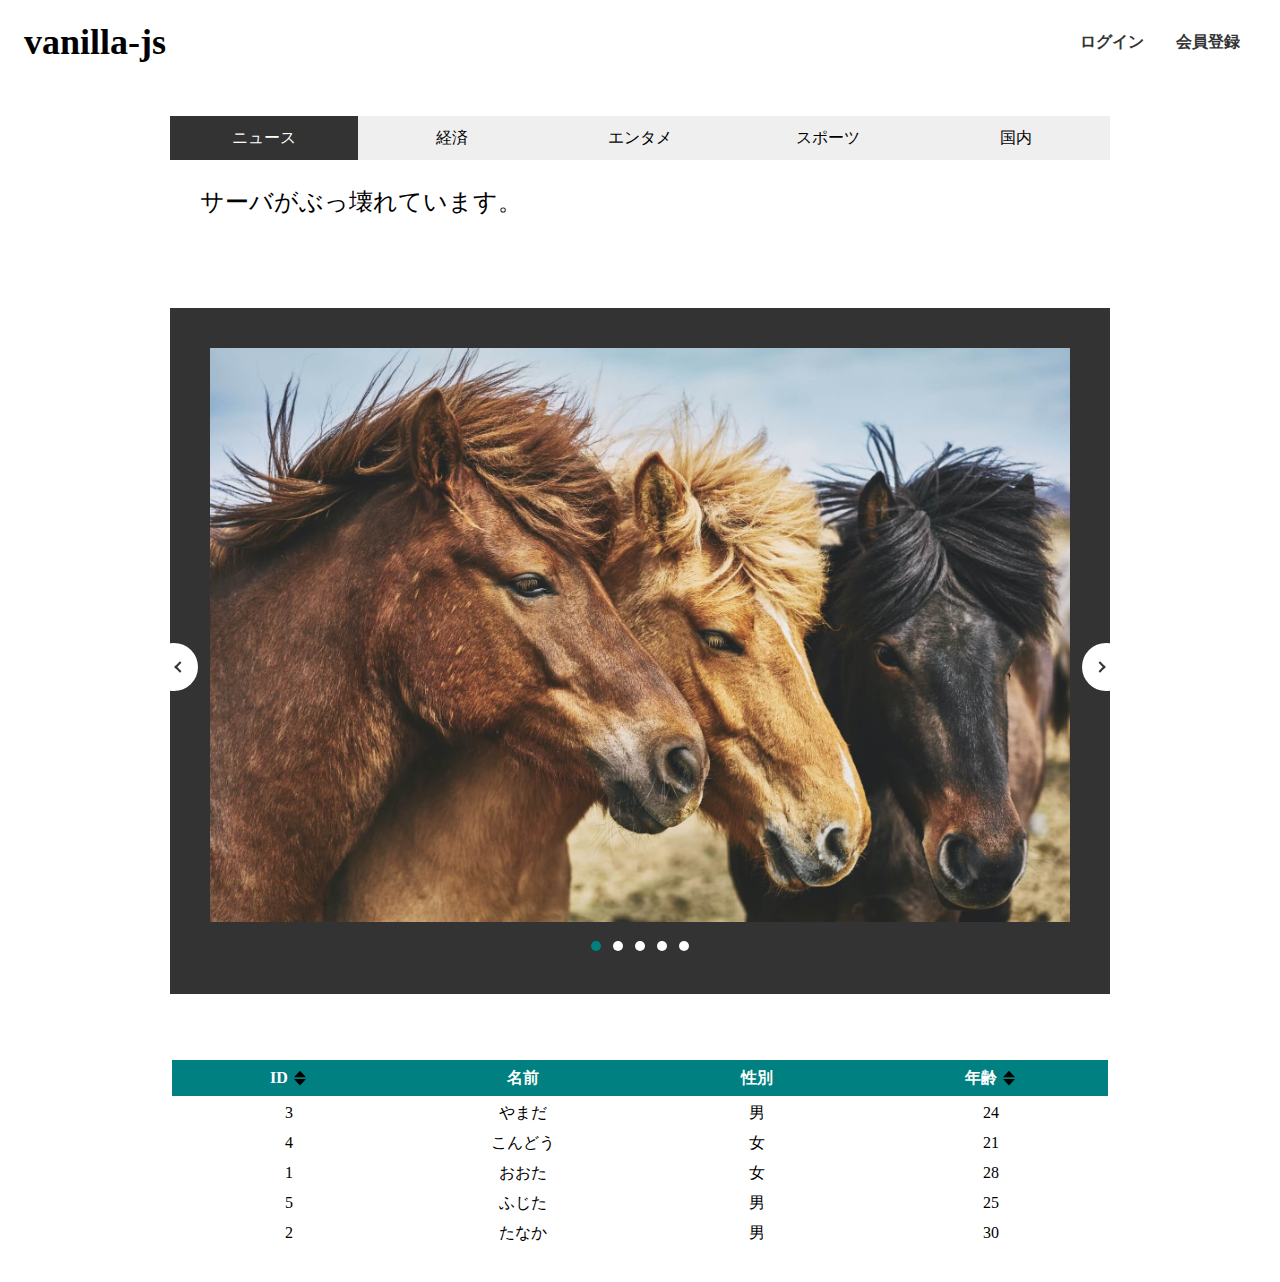
<file: src/index.html>
<!DOCTYPE html>
<html lang="ja">

<head>
  <meta charset="UTF-8">
  <meta http-equiv="X-UA-Compatible" content="IE=edge">
  <meta name="viewport" content="width=device-width, initial-scale=1.0">
  <title>vanilla-js</title>
  <link rel="stylesheet" href="/assets/css/home.css">
</head>

<body>
  <div class="wrapper js-wrapper">
    <header class="header js-header">
      <div class="header_inner">
        <h1 class="header_title">vanilla-js</h1>

        <nav class="header_nav">
          <ul class="header_list">
            <li class="header_item">
              <a href="/src/login/" class="header_item_link js-login">
                <span class="header_item_text">ログイン</span>
              </a>
            </li>
            <li class="header_item">
              <a href="/src/register/" class="header_item_link">
                <span class="header_item_text">会員登録</span>
              </a>
            </li>
          </ul>
        </nav>

        <button class="hamburger js-hamburger" aria-label="ハンバーガーメニュー">
          <span class="hamburger_line"></span>
          <span class="hamburger_line"></span>
          <span class="hamburger_line"></span>
        </button>
        <dialog class="burgerMenu js-burgerMenu" aria-hidden="true" aria-modal="true">
          <ul class="burgerMenu_list">
            <li class="burgerMenu_item">
              <a href="/src/register/" class="burgerMenu_link">会員登録</a>
            </li>
          </ul>
          <div id="js-focusTrap" tabindex="0"></div>
        </dialog>
      </div><!-- /.header_inner -->
    </header>

    <main class="main js-main">
      <div class="section newsUI js-intersectTarget">
        <div class="section_inner">
          <div class="newsUI_tab">
            <ul class="newsUI_tab_list">
              <li class="newsUI_tab_item is-active">
                <input class="newsUI_tab_input" name="newsCategory" type="radio" id="news" checked>
                <label class="newsUI_tab_label" for="news">ニュース</label>
              </li>
              <li class="newsUI_tab_item">
                <input class="newsUI_tab_input" name="newsCategory" type="radio" id="economy">
                <label class="newsUI_tab_label" for="economy">経済</label>
              </li>
              <li class="newsUI_tab_item">
                <input class="newsUI_tab_input" name="newsCategory" type="radio" id="entertainment">
                <label class="newsUI_tab_label" for="entertainment">エンタメ</label>
              </li>
              <li class="newsUI_tab_item">
                <input class="newsUI_tab_input" name="newsCategory" type="radio" id="sports">
                <label class="newsUI_tab_label" for="sports">スポーツ</label>
              </li>
              <li class="newsUI_tab_item">
                <input class="newsUI_tab_input" name="newsCategory" type="radio" id="domestic">
                <label class="newsUI_tab_label" for="domestic">国内</label>
              </li>
            </ul>
          </div><!-- /.newsUI_tab -->
          <div class="ç">
            <div class="newsUI_description_inner">
              <div class="newsUI_description_contents js-newUIContents">
                <ul class="newsUI_description_list">
                </ul>
              </div>
            </div><!-- /.newsUI_description_inner -->
          </div><!-- /.newsUI_description -->
        </div><!-- /.section_inner -->
      </div>
      <div class="section vanillaSlide">
        <div class="section_inner">
          <div class="kv vanillaSlide_container">
            <div class="kv_inner vanillaSlide_inner">
              <ul class="kv_list vanillaSlide_list">
                <li class="kv_item vanillaSlide_item js-slideItem is-show" data-order="1"></li>
                <li class="kv_item vanillaSlide_item js-slideItem" data-order="2"></li>
                <li class="kv_item vanillaSlide_item js-slideItem" data-order="3"></li>
                <li class="kv_item vanillaSlide_item js-slideItem" data-order="4"></li>
                <li class="kv_item vanillaSlide_item js-slideItem" data-order="5"></li>
              </ul>
              <div class="vanillaSlide_navigation">
                <div class="vanillaSlide_navigation_inner">
                  <ul class="vanillaSlide_navigation_list">
                    <li class="vanillaSlide_navigation_item js-slideNav is-active" data-order="1">
                      <button class="vanillaSlide_navigation_dot">
                        <span class="visibility-hidden">ドットナビゲーション</span>
                      </button>
                    </li>
                    <li class="vanillaSlide_navigation_item js-slideNav" data-order="2">
                      <button class="vanillaSlide_navigation_dot">
                        <span class="visibility-hidden">ドットナビゲーション</span>
                      </button>
                    </li>
                    <li class="vanillaSlide_navigation_item js-slideNav" data-order="3">
                      <button class="vanillaSlide_navigation_dot">
                        <span class="visibility-hidden">ドットナビゲーション</span>
                      </button>
                    </li>
                    <li class="vanillaSlide_navigation_item js-slideNav" data-order="4">
                      <button class="vanillaSlide_navigation_dot">
                        <span class="visibility-hidden">ドットナビゲーション</span>
                      </button>
                    </li>
                    <li class="vanillaSlide_navigation_item js-slideNav" data-order="5">
                      <button class="vanillaSlide_navigation_dot">
                        <span class="visibility-hidden">ドットナビゲーション</span>
                      </button>
                    </li>
                  </ul>
                </div><!-- /.vanillaSlide_navigation_inner -->
              </div><!-- /.vanillaSlide_navigation -->
            </div><!-- /.vanillaSlide_inner -->
            <div class="vanillaSlide_arrows">
              <button class="vanillaSlide_arrow" data-arrow="prev">
                <span class="visibility-hidden">前に戻る</span>
              </button>
              <button class="vanillaSlide_arrow" data-arrow="next">
                <span class="visibility-hidden">次に進む</span>
              </button>
            </div>
          </div><!-- /.kv -->
        </div><!-- /.section_inner -->
      </div>
      <div class="section user">
        <div class="section_inner">
          <table class="user_table js-userTable" aria-label="user table">
          </table>
        </div><!-- /.section_inner -->
      </div>
    </main>
  </div><!-- /.wrapper -->
  <script src="/src/js/commonClass.js" defer></script>
  <script src="/src/js/common.js" defer></script>
  <script src="/src/js/vanillaSlideClass.js" defer></script>
  <script src="/src/js/vanillaSlide.js" defer></script>
  <script src="/src/js/newsUIClass.js" defer></script>
  <script src="/src/js/newsUI.js" defer></script>
  <script src="/src/js/userTableClass.js" defer></script>
  <script src="/src/js/userTable.js" defer></script>
  <script>
    /**
     * 第一引数: 基点要素
     * 第二引数: ヘッダー要素
     */
    // 特定の位置に達したらヘッダーに影を追加
    window.addEventListener('DOMContentLoaded', () => {
      new AddHeaderShadow('.vanillaSlide', '.js-header');
    });
  </script>
</body>

</html>
</file>
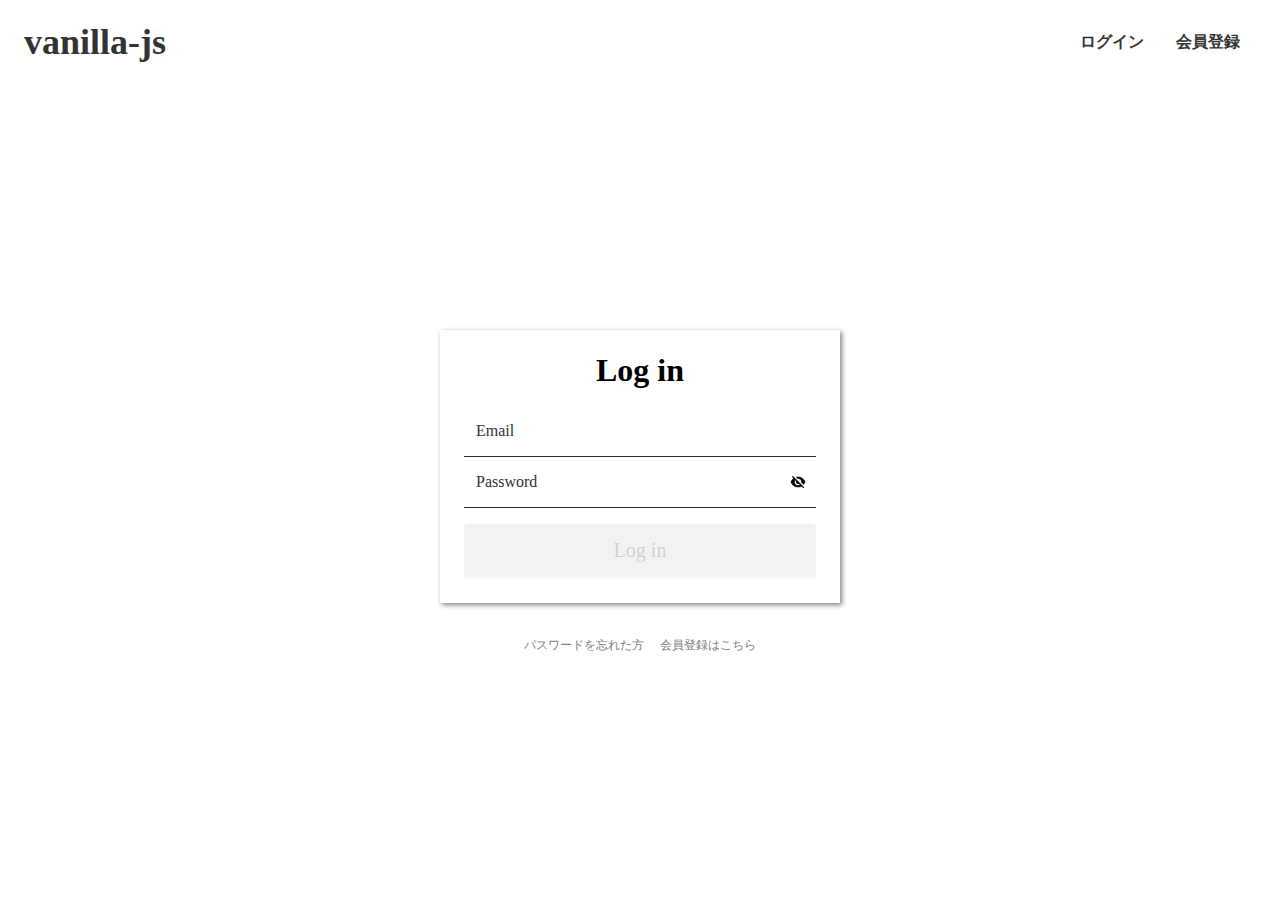
<file: src/login/index.html>
<!DOCTYPE html>
<html lang="ja">

<head>
  <meta charset="UTF-8">
  <meta name="viewport" content="width=device-width, initial-scale=1.0">
  <title>ログイン画面</title>
  <link rel="stylesheet" href="/assets/css/login.css">
</head>

<body>
  <div class="wrapper">
    <header class="header js-header">
      <div class="header_inner">
        <a class="header_title" href="/">vanilla-js</a>

        <nav class="header_nav">
          <ul class="header_list">
            <li class="header_item">
              <a href="/src/login/" class="header_item_link js-login">
                <span class="header_item_text">ログイン</span>
              </a>
            </li>
            <li class="header_item">
              <a href="/src/register/" class="header_item_link">
                <span class="header_item_text">会員登録</span>
              </a>
            </li>
          </ul>
        </nav>

        <button class="hamburger js-hamburger" aria-label="ハンバーガーメニュー">
          <span class="hamburger_line"></span>
          <span class="hamburger_line"></span>
          <span class="hamburger_line"></span>
        </button>

        <dialog class="burgerMenu js-burgerMenu" tabindex="-1" aria-hidden="true" aria-modal="true">
          <ul class="burgerMenu_list">
            <li class="burgerMenu_item">
              <a href="/src/register/" class="burgerMenu_link">会員登録</a>
            </li>
          </ul>
        </dialog>
      </div><!-- /.header_inner -->
    </header>

    <div class="login js-intersectTarget">
      <div class="login_inner">
        <div class="login_container">
          <form method="post" class="form" aria-labelledby="formHeading">
            <div class="form_feild">
              <h1 class="form_heading" id="formHeading">Log in</h1>
              <div class="form_group">
                <input class="form_input js-formInput" type="text" id="email" name="email" required>
                <label class="form_label" for="email">Email</label>
              </div>
              <div class="form_errorWrap is-hidden">
                <p class="form_error">メールアドレスが一致しません。</p>
              </div>
              <div class="form_group">
                <input class="form_input js-formInput" type="password" id="password" name="password" required>
                <label class="form_label" for="password">Password</label>
                <button type="button" class="form_passwordSwitchBtn" id="js-passwordBtn"
                  aria-label="入力したパスワードを確認する"></button>
              </div>
              <div class="form_errorWrap is-hidden">
                <p class="form_error">パスワードが一致しません。</p>
              </div>
              <a class="form_submit is-inactive" href="/src/index.html" id="js-submit">Log in</a>
            </div>
          </form>
          <div class="formFooter">
            <a class="formLink" href="/src/forgotpassword/">パスワードを忘れた方</a>
            <a class="formLink" href="/src/register/">会員登録はこちら</a>
          </div>
        </div>
      </div>
    </div>
  </div>
  <!-- /.wrapper -->
  <script src="/src/js/chance.min.js" defer></script>
  <script src="/src/js/commonClass.js" defer></script>
  <script src="/src/js/common.js" defer></script>
  <script src="/src/js/loginClass.js" defer></script>
  <script src="/src/js/login.js" defer></script>
</body>

</html>
</file>
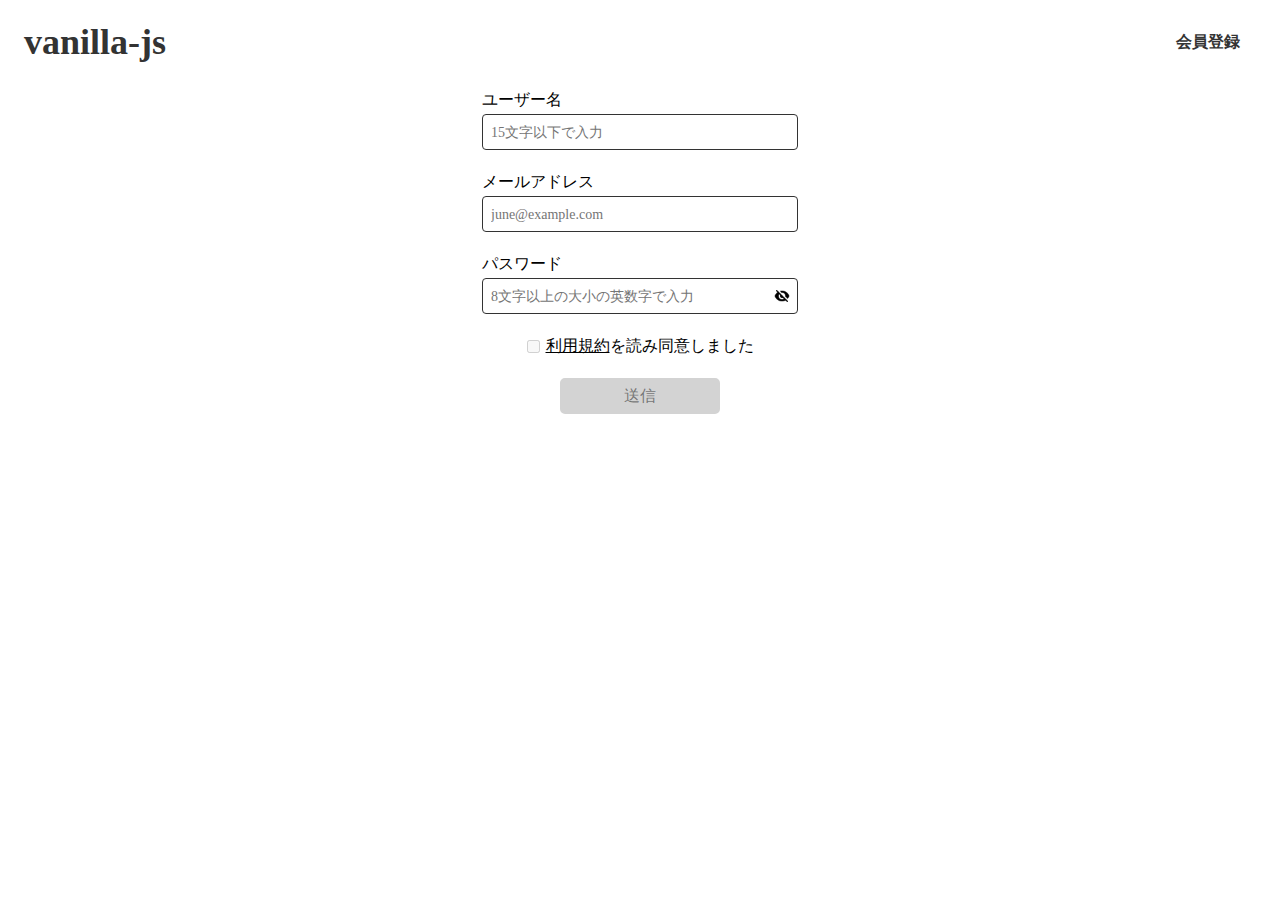
<file: src/register/index.html>
<!DOCTYPE html>
<html lang="ja">

<head>
  <meta charset="UTF-8">
  <meta http-equiv="X-UA-Compatible" content="IE=edge">
  <meta name="viewport" content="width=device-width, initial-scale=1.0">
  <title>会員登録画面</title>
  <link rel="stylesheet" href="/assets/css/register.css">
</head>

<body>
  <div class="wrapper">
    <header class="header js-header">
      <div class="header_inner">
        <a class="header_title" href="/">vanilla-js</a>
    
        <nav class="header_nav">
          <ul class="header_list">
            <li class="header_item">
              <a href="/src/register/" class="header_item_link">
                <span class="header_item_text">会員登録</span>
              </a>
            </li>
          </ul>
        </nav>
    
        <button class="hamburger js-hamburger" aria-label="ハンバーガーメニュー">
          <span class="hamburger_line"></span>
          <span class="hamburger_line"></span>
          <span class="hamburger_line"></span>
        </button>
        
        <dialog class="burgerMenu js-burgerMenu" tabindex="-1" aria-hidden="true" aria-modal="true">
          <ul class="burgerMenu_list">
            <li class="burgerMenu_item">
              <a href="/src/register/" class="burgerMenu_link">会員登録</a>
            </li>
          </ul>
        </dialog>
      </div><!-- /.header_inner -->
    </header>
    
    <div class="register">
      <div class="register_inner">
        <h2 class="register_title" id="registerTitle">会員登録</h2>
        <form method="post" aria-labelledby="registerTitle" class="register_form">
          <ul class="register_list">
            <li class="register_item">
              <label class="register_label" for="username">ユーザー名</label>
              <div class="register_inputArea">
                <input class="register_input js-formInput" type="text" id="username" value="" placeholder="15文字以下で入力">
              </div>
              <div class="register_errorWrap is-hidden">
                <p class="register_error">ユーザー名は15文字以下にしてください。</p>
              </div>
            </li>
            <li class="register_item">
              <label class="register_label" for="email">メールアドレス</label>
              <div class="register_inputArea">
                <input class="register_input js-formInput" type="email" id="email" value=""
                  placeholder="june@example.com">
              </div>
              <div class="register_errorWrap is-hidden">
                <p class="register_error">メールアドレスの形式になっていません。</p>
              </div>
            </li>
            <li class="register_item">
              <label class="register_label" for="password">パスワード</label>
              <div class="register_inputArea register_passwordArea">
                <input class="register_input register_password js-formInput" type="password" id="password" value=""
                  minlength="8" placeholder="8文字以上の大小の英数字で入力">
                <button type="button" class="register_passwordBtn" id="js-passwordBtn"
                  aria-label="show password"></button>
              </div>
              <div class="register_errorWrap is-hidden">
                <p class="register_error">8文字以上の大小の英数字を交ぜたものにしてください。</p>
              </div>
            </li>
          </ul>
          <div class="register_agree">
            <input class="register_agree_checkbox" type="checkbox" aria-label="agree" disabled>
            <label class="register_agree_label">
              <span class="register_agree_modalTriger js-modalTriger" tabindex="0">利用規約</span>を読み同意しました
            </label>
          </div>
          <div class="register_submitWrap">
            <a class="register_submit is-nonActive" href="./thanks.html">送信</a>
          </div>
        </form>
        <!-- /.register_form -->
      </div>
      <!-- /.register_inner -->
    </div>
    <!-- /.register -->
  </div>
  <!-- /.wrapper -->

  <div class="modalOverlay js-modalOverlay" aria-hidden="true"></div>
  <!-- /.overlay -->

  <dialog class="termsOfService js-modal" aria-hidden="true">
    <div class="termsOfService_inner">
      <div class="termsOfService_body js-modalBody">
        <h3 class="termsOfService_title">利用規約</h3>
        <div class="termsOfService_textWrap">
          <p class="termsOfService_text">
            利用規約のダミーテキストです。利用規約のダミーテキストです。利用規約のダミーテキストです。
            利用規約のダミーテキストです。利用規約のダミーテキストです。利用規約のダミーテキストです。
            利用規約のダミーテキストです。利用規約のダミーテキストです。利用規約のダミーテキストです。
            利用規約のダミーテキストです。利用規約のダミーテキストです。利用規約のダミーテキストです。
            利用規約のダミーテキストです。利用規約のダミーテキストです。利用規約のダミーテキストです。
            利用規約のダミーテキストです。利用規約のダミーテキストです。利用規約のダミーテキストです。
          </p>
          <p class="termsOfService_text">
            利用規約のダミーテキストです。利用規約のダミーテキストです。利用規約のダミーテキストです。
            利用規約のダミーテキストです。利用規約のダミーテキストです。利用規約のダミーテキストです。
            利用規約のダミーテキストです。利用規約のダミーテキストです。利用規約のダミーテキストです。
            利用規約のダミーテキストです。利用規約のダミーテキストです。利用規約のダミーテキストです。
            利用規約のダミーテキストです。利用規約のダミーテキストです。利用規約のダミーテキストです。
            利用規約のダミーテキストです。利用規約のダミーテキストです。利用規約のダミーテキストです。
          </p>
          <p class="termsOfService_text">
            利用規約のダミーテキストです。利用規約のダミーテキストです。利用規約のダミーテキストです。
            利用規約のダミーテキストです。利用規約のダミーテキストです。利用規約のダミーテキストです。
            利用規約のダミーテキストです。利用規約のダミーテキストです。利用規約のダミーテキストです。
            利用規約のダミーテキストです。利用規約のダミーテキストです。利用規約のダミーテキストです。
            利用規約のダミーテキストです。利用規約のダミーテキストです。利用規約のダミーテキストです。
            利用規約のダミーテキストです。利用規約のダミーテキストです。利用規約のダミーテキストです。
          </p>
          <p class="termsOfService_text">
            利用規約のダミーテキストです。利用規約のダミーテキストです。利用規約のダミーテキストです。
            利用規約のダミーテキストです。利用規約のダミーテキストです。利用規約のダミーテキストです。
            利用規約のダミーテキストです。利用規約のダミーテキストです。利用規約のダミーテキストです。
            利用規約のダミーテキストです。利用規約のダミーテキストです。利用規約のダミーテキストです。
            利用規約のダミーテキストです。利用規約のダミーテキストです。利用規約のダミーテキストです。
            利用規約のダミーテキストです。利用規約のダミーテキストです。利用規約のダミーテキストです。
          </p>
          <p class="termsOfService_text">
            利用規約のダミーテキストです。利用規約のダミーテキストです。利用規約のダミーテキストです。
            利用規約のダミーテキストです。利用規約のダミーテキストです。利用規約のダミーテキストです。
            利用規約のダミーテキストです。利用規約のダミーテキストです。利用規約のダミーテキストです。
            利用規約のダミーテキストです。利用規約のダミーテキストです。利用規約のダミーテキストです。
            利用規約のダミーテキストです。利用規約のダミーテキストです。利用規約のダミーテキストです。
            利用規約のダミーテキストです。利用規約のダミーテキストです。利用規約のダミーテキストです。
          </p>
          <p class="termsOfService_text">
            利用規約のダミーテキストです。利用規約のダミーテキストです。利用規約のダミーテキストです。
            利用規約のダミーテキストです。利用規約のダミーテキストです。利用規約のダミーテキストです。
            利用規約のダミーテキストです。利用規約のダミーテキストです。利用規約のダミーテキストです。
            利用規約のダミーテキストです。利用規約のダミーテキストです。利用規約のダミーテキストです。
            利用規約のダミーテキストです。利用規約のダミーテキストです。利用規約のダミーテキストです。
            利用規約のダミーテキストです。利用規約のダミーテキストです。利用規約のダミーテキストです。
          </p>
        </div>
        <div class="close-trap"></div>
        <div class="termsOfService_closeWrap">
          <button class="termsOfService_close" id="js-modalClose">閉じる</button>
        </div>
      </div>
    </div>
  </dialog>

  <!-- /.termsOfService -->
  <script src="/src/js/registerClass.js" defer></script>
  <script src="/src/js/register.js" defer></script>
</body>

</html>
</file>
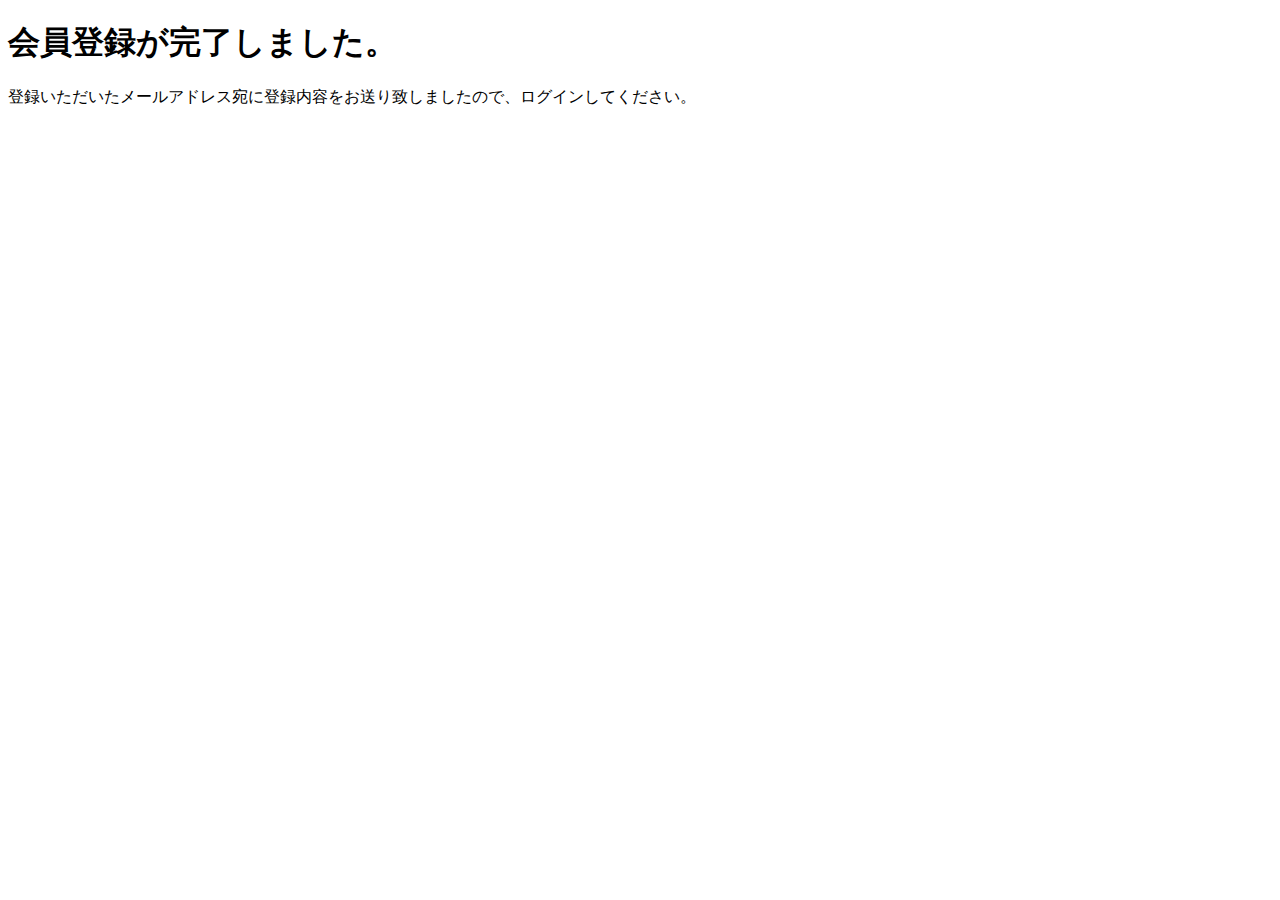
<file: src/register-done.html>
<!DOCTYPE html>
<html lang="ja">
<head>
  <meta charset="UTF-8">
  <meta http-equiv="X-UA-Compatible" content="IE=edge">
  <meta name="viewport" content="width=device-width, initial-scale=1.0">
  <title>送信完了ページ</title>
</head>
<body>
  <div class="wrapper">
    <div class="thanks">
      <div class="thanks_inner">
        <h1 class="thanks_head">会員登録が完了しました。</h1>
        <!-- /.thanks_head -->
        <p class="thanks_text">
          登録いただいたメールアドレス宛に登録内容をお送り致しましたので、ログインしてください。
        </p>
        <!-- /.thanks_text -->
      </div>
      <!-- /.thanks_inner -->
    </div>
    <!-- /.thanks -->
  </div>
  <!-- /.wrapper -->
</body>
</html>
</file>
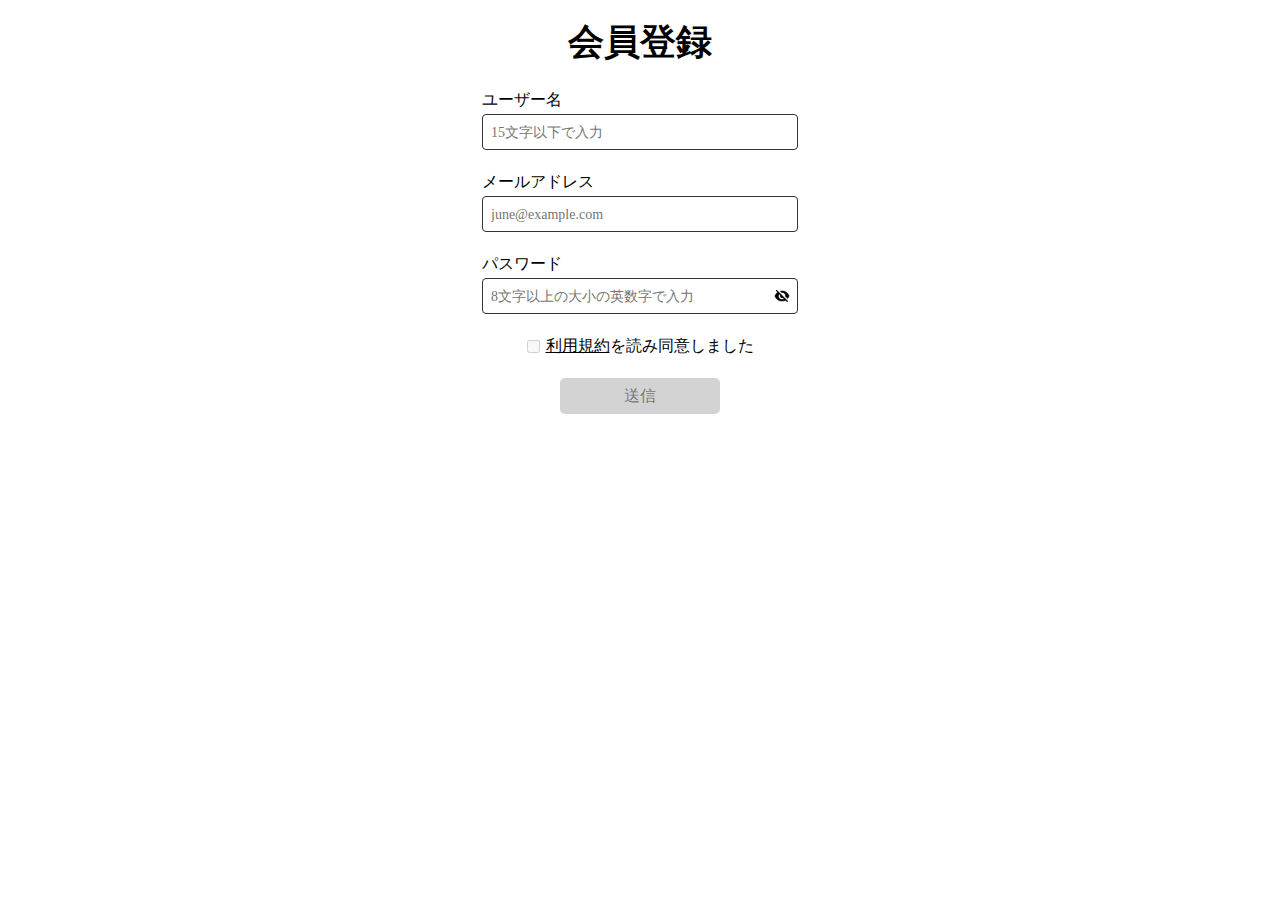
<file: src/register.html>
<!DOCTYPE html>
<html lang="ja">

<head>
  <meta charset="UTF-8">
  <meta http-equiv="X-UA-Compatible" content="IE=edge">
  <meta name="viewport" content="width=device-width, initial-scale=1.0">
  <title>会員登録画面</title>
  <link rel="stylesheet" href="/assets/css/register.css">
</head>

<body>
  <div class="wrapper">
    <div class="register">
      <div class="register_inner">
        <h2 class="register_title" id="registerTitle">会員登録</h2>
        <form method="post" aria-labelledby="registerTitle" class="register_form">
          <ul class="register_list">
            <li class="register_item">
              <label class="register_label" for="username">ユーザー名</label>
              <div class="register_inputArea">
                <input class="register_input js-formInput" type="text" id="username" value="" placeholder="15文字以下で入力">
              </div>
              <div class="register_errorWrap is-hidden">
                <p class="register_error">ユーザー名は15文字以下にしてください。</p>
              </div>
            </li>
            <li class="register_item">
              <label class="register_label" for="email">メールアドレス</label>
              <div class="register_inputArea">
                <input class="register_input js-formInput" type="email" id="email" value="" placeholder="june@example.com">
              </div>
              <div class="register_errorWrap is-hidden">
                <p class="register_error">メールアドレスの形式になっていません。</p>
              </div>
            </li>
            <li class="register_item">
              <label class="register_label" for="password">パスワード</label>
              <div class="register_inputArea register_passwordArea">
                <input class="register_input register_password js-formInput" type="password" id="password" value="" minlength="8" placeholder="8文字以上の大小の英数字で入力">
                <button type="button" class="register_passwordBtn" id="js-passwordBtn" aria-label="show password"></button>
              </div>
              <div class="register_errorWrap is-hidden">
                <p class="register_error">8文字以上の大小の英数字を交ぜたものにしてください。</p>
              </div>
            </li>
          </ul>
          <div class="register_agree">
            <input class="register_agree_checkbox" type="checkbox" aria-label="agree" disabled>
            <label class="register_agree_label">
              <span class="register_agree_modalTriger js-modalTriger" tabindex="0">利用規約</span>を読み同意しました
            </label>
          </div>
          <div class="register_submitWrap">
            <a class="register_submit is-nonActive" href="./register-done.html">送信</a>
          </div>
        </form>
        <!-- /.register_form -->
      </div>
      <!-- /.register_inner -->
    </div>
    <!-- /.register -->
  </div>
  <!-- /.wrapper -->

  <div class="modalOverlay js-modalOverlay" aria-hidden="true"></div>
  <!-- /.overlay -->

  <dialog class="termsOfService js-modal" aria-hidden="true">
    <div class="termsOfService_inner">
      <div class="termsOfService_body js-modalBody">
        <h3 class="termsOfService_title">利用規約</h3>
        <div class="termsOfService_textWrap">
          <p class="termsOfService_text">
            利用規約のダミーテキストです。利用規約のダミーテキストです。利用規約のダミーテキストです。
            利用規約のダミーテキストです。利用規約のダミーテキストです。利用規約のダミーテキストです。
            利用規約のダミーテキストです。利用規約のダミーテキストです。利用規約のダミーテキストです。
            利用規約のダミーテキストです。利用規約のダミーテキストです。利用規約のダミーテキストです。
            利用規約のダミーテキストです。利用規約のダミーテキストです。利用規約のダミーテキストです。
            利用規約のダミーテキストです。利用規約のダミーテキストです。利用規約のダミーテキストです。
          </p>
          <p class="termsOfService_text">
            利用規約のダミーテキストです。利用規約のダミーテキストです。利用規約のダミーテキストです。
            利用規約のダミーテキストです。利用規約のダミーテキストです。利用規約のダミーテキストです。
            利用規約のダミーテキストです。利用規約のダミーテキストです。利用規約のダミーテキストです。
            利用規約のダミーテキストです。利用規約のダミーテキストです。利用規約のダミーテキストです。
            利用規約のダミーテキストです。利用規約のダミーテキストです。利用規約のダミーテキストです。
            利用規約のダミーテキストです。利用規約のダミーテキストです。利用規約のダミーテキストです。
          </p>
          <p class="termsOfService_text">
            利用規約のダミーテキストです。利用規約のダミーテキストです。利用規約のダミーテキストです。
            利用規約のダミーテキストです。利用規約のダミーテキストです。利用規約のダミーテキストです。
            利用規約のダミーテキストです。利用規約のダミーテキストです。利用規約のダミーテキストです。
            利用規約のダミーテキストです。利用規約のダミーテキストです。利用規約のダミーテキストです。
            利用規約のダミーテキストです。利用規約のダミーテキストです。利用規約のダミーテキストです。
            利用規約のダミーテキストです。利用規約のダミーテキストです。利用規約のダミーテキストです。
          </p>
          <p class="termsOfService_text">
            利用規約のダミーテキストです。利用規約のダミーテキストです。利用規約のダミーテキストです。
            利用規約のダミーテキストです。利用規約のダミーテキストです。利用規約のダミーテキストです。
            利用規約のダミーテキストです。利用規約のダミーテキストです。利用規約のダミーテキストです。
            利用規約のダミーテキストです。利用規約のダミーテキストです。利用規約のダミーテキストです。
            利用規約のダミーテキストです。利用規約のダミーテキストです。利用規約のダミーテキストです。
            利用規約のダミーテキストです。利用規約のダミーテキストです。利用規約のダミーテキストです。
          </p>
          <p class="termsOfService_text">
            利用規約のダミーテキストです。利用規約のダミーテキストです。利用規約のダミーテキストです。
            利用規約のダミーテキストです。利用規約のダミーテキストです。利用規約のダミーテキストです。
            利用規約のダミーテキストです。利用規約のダミーテキストです。利用規約のダミーテキストです。
            利用規約のダミーテキストです。利用規約のダミーテキストです。利用規約のダミーテキストです。
            利用規約のダミーテキストです。利用規約のダミーテキストです。利用規約のダミーテキストです。
            利用規約のダミーテキストです。利用規約のダミーテキストです。利用規約のダミーテキストです。
          </p>
          <p class="termsOfService_text">
            利用規約のダミーテキストです。利用規約のダミーテキストです。利用規約のダミーテキストです。
            利用規約のダミーテキストです。利用規約のダミーテキストです。利用規約のダミーテキストです。
            利用規約のダミーテキストです。利用規約のダミーテキストです。利用規約のダミーテキストです。
            利用規約のダミーテキストです。利用規約のダミーテキストです。利用規約のダミーテキストです。
            利用規約のダミーテキストです。利用規約のダミーテキストです。利用規約のダミーテキストです。
            利用規約のダミーテキストです。利用規約のダミーテキストです。利用規約のダミーテキストです。
          </p>
        </div>
        <div class="close-trap"></div>
        <div class="termsOfService_closeWrap">
          <button class="termsOfService_close" id="js-modalClose">閉じる</button>
        </div>
      </div>
    </div>
  </dialog>
  <!-- /.termsOfService -->
  <script src="./js/registerClass.js" defer></script>
  <script src="./js/register.js" defer></script>
</body>

</html>
</file>
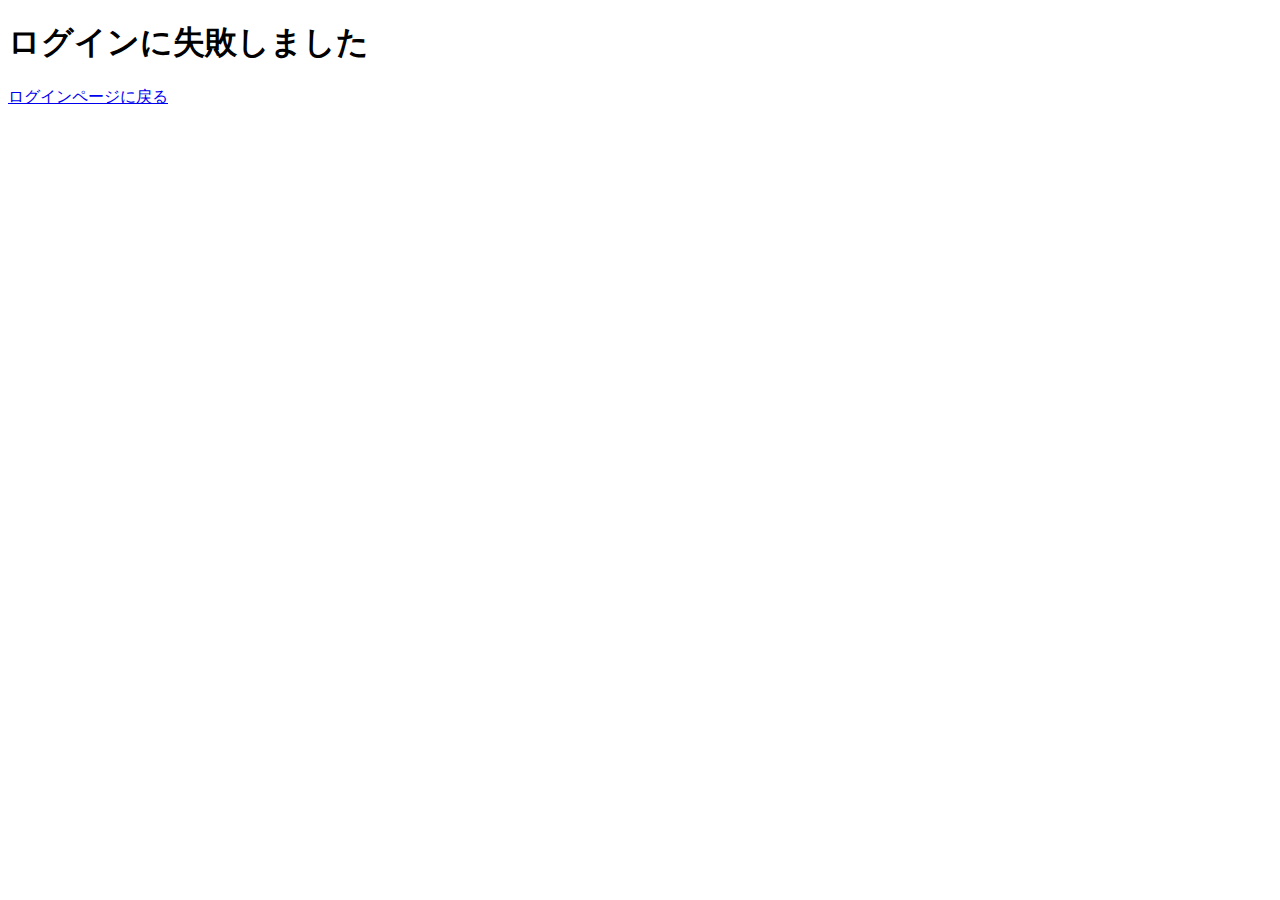
<file: src/login/fail.html>
<!DOCTYPE html>
<html lang="ja">
<head>
  <meta charset="UTF-8">
  <meta name="viewport" content="width=device-width, initial-scale=1.0">
  <title>ログインに失敗しました</title>
</head>
<body>
  <h1>ログインに失敗しました</h1>
  <a href="/src/login/">ログインページに戻る</a>
</body>
</html>
</file>
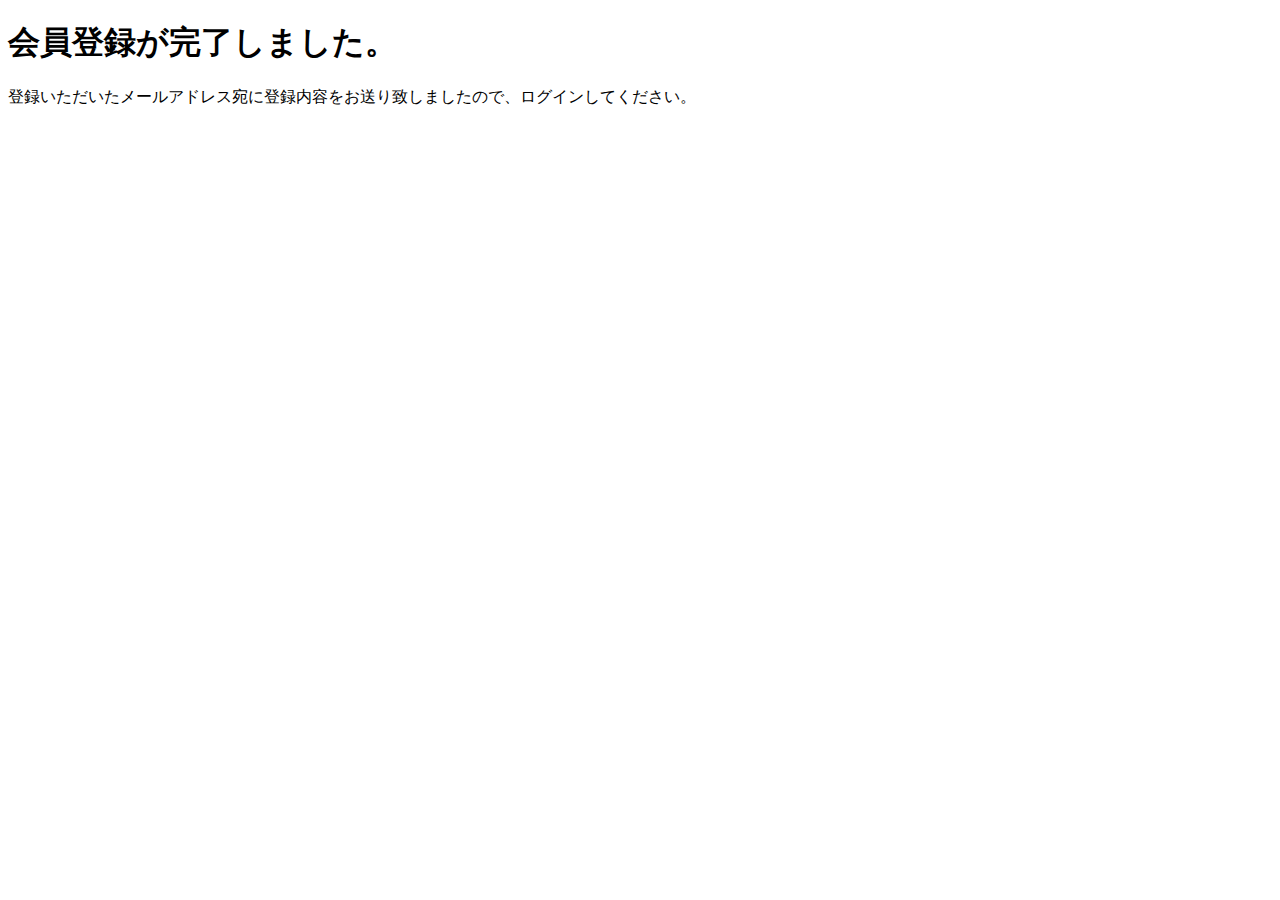
<file: src/register/thanks.html>
<!DOCTYPE html>
<html lang="ja">

<head>
  <meta charset="UTF-8">
  <meta http-equiv="X-UA-Compatible" content="IE=edge">
  <meta name="viewport" content="width=device-width, initial-scale=1.0">
  <title>送信完了ページ</title>
</head>

<body>
  <div class="wrapper">
    <div class="thanks">
      <div class="thanks_inner">
        <h1 class="thanks_head">会員登録が完了しました。</h1>
        <!-- /.thanks_head -->
        <p class="thanks_text">
          登録いただいたメールアドレス宛に登録内容をお送り致しましたので、ログインしてください。
        </p>
        <!-- /.thanks_text -->
      </div>
      <!-- /.thanks_inner -->
    </div>
    <!-- /.thanks -->
  </div>
  <!-- /.wrapper -->
</body>

</html>
</file>
<file: assets/css/home.css>
@charset "UTF-8";
/** -----------------------------------
  reset
----------------------------------- */
*,
*::before,
*::after {
  -webkit-box-sizing: border-box;
          box-sizing: border-box;
  margin: 0;
  padding: 0;
  line-height: 1;
}

ul,
ol {
  list-style: none;
}

html:focus-within {
  scroll-behavior: smooth;
}

body {
  min-height: 100vh;
  text-rendering: optimizeSpeed;
}

a {
  color: #333;
  text-decoration: none;
}

a:not([class]) {
  -webkit-text-decoration-skip: ink;
          text-decoration-skip-ink: auto;
}

img,
picture {
  width: 100%;
  display: block;
}

input,
button,
textarea,
select {
  border: none;
  font: inherit;
}

button {
  background-color: none;
  cursor: pointer;
}

@media (prefers-reduced-motion: reduce) {
  html:focus-within {
    scroll-behavior: auto;
  }
  *,
*::before,
*::after {
    -webkit-animation-duration: 0.01ms !important;
            animation-duration: 0.01ms !important;
    -webkit-animation-iteration-count: 1 !important;
            animation-iteration-count: 1 !important;
    -webkit-transition-duration: 0.01ms !important;
            transition-duration: 0.01ms !important;
    scroll-behavior: auto !important;
  }
}
/** -----------------------------------
  variable
----------------------------------- */
/** -----------------------------------
  media query
----------------------------------- */
/** -----------------------------------
  keyframes
----------------------------------- */
@-webkit-keyframes modalShow {
  0% {
    opacity: 0;
  }
  100% {
    opacity: 1;
  }
}
@keyframes modalShow {
  0% {
    opacity: 0;
  }
  100% {
    opacity: 1;
  }
}
/** -----------------------------------
  icon
----------------------------------- */ /** -----------------------------------
  header
----------------------------------- */
.header {
  position: fixed;
  z-index: 3;
  top: 0;
  left: 0;
  width: 100%;
  background-color: #fff;
  -webkit-transition: -webkit-box-shadow 0.3s;
  transition: -webkit-box-shadow 0.3s;
  transition: box-shadow 0.3s;
  transition: box-shadow 0.3s, -webkit-box-shadow 0.3s;
}
.header.is-active {
  -webkit-box-shadow: 0 0.25rem 0.25rem rgba(51, 51, 51, 0.2);
          box-shadow: 0 0.25rem 0.25rem rgba(51, 51, 51, 0.2);
}

.header_inner {
  display: -webkit-box;
  display: -webkit-flex;
  display: -ms-flexbox;
  display: flex;
  -webkit-box-pack: justify;
  -webkit-justify-content: space-between;
      -ms-flex-pack: justify;
          justify-content: space-between;
  -webkit-box-align: center;
  -webkit-align-items: center;
      -ms-flex-align: center;
          align-items: center;
  padding: 1.5rem;
}
@media screen and (max-width: 1279px) {
  .header_inner {
    padding: 1.5rem;
  }
}
@media screen and (max-width: 767px) {
  .header_inner {
    padding: 0.625rem;
  }
}

.header_title {
  font-weight: 700;
  font-size: 2.25rem;
}
@media screen and (max-width: 1279px) {
  .header_title {
    font-size: 2.25rem;
  }
}
@media screen and (max-width: 767px) {
  .header_title {
    font-size: 1.25rem;
  }
}

@media screen and (max-width: 767px) {
  .header_nav {
    display: none;
  }
}

.header_list {
  display: -webkit-box;
  display: -webkit-flex;
  display: -ms-flexbox;
  display: flex;
  -webkit-box-pack: justify;
  -webkit-justify-content: space-between;
      -ms-flex-pack: justify;
          justify-content: space-between;
  -webkit-box-align: center;
  -webkit-align-items: center;
      -ms-flex-align: center;
          align-items: center;
}
@media screen and (max-width: 767px) {
  .header_list {
    -webkit-box-orient: vertical;
    -webkit-box-direction: normal;
    -webkit-flex-direction: column;
        -ms-flex-direction: column;
            flex-direction: column;
  }
}

.header_item_link {
  position: relative;
  display: -webkit-box;
  display: -webkit-flex;
  display: -ms-flexbox;
  display: flex;
  -webkit-box-pack: center;
  -webkit-justify-content: center;
      -ms-flex-pack: center;
          justify-content: center;
  width: 100%;
  line-height: 2rem;
  padding: 0 1rem;
  text-align: center;
  font-weight: 700;
  font-size: 1rem;
}
@media screen and (max-width: 1279px) {
  .header_item_link {
    padding: 0 1rem;
    font-size: 1rem;
  }
}
.header_item_link::after {
  position: absolute;
  display: block;
  bottom: -0.375rem;
  width: 0;
  height: 0.0625rem;
  background-color: #000;
  content: "";
  -webkit-transition: width 0.3s;
  transition: width 0.3s;
}
@media (hover: hover) {
  .header_item_link:hover::after {
    width: 32%;
  }
}

/** -----------------------------------
  main
----------------------------------- */
/** -----------------------------------
  footer
----------------------------------- */
/** -----------------------------------
  hamburger
----------------------------------- */
.hamburger {
  display: none;
  -webkit-box-orient: vertical;
  -webkit-box-direction: normal;
  -webkit-flex-direction: column;
      -ms-flex-direction: column;
          flex-direction: column;
  -webkit-justify-content: space-around;
      -ms-flex-pack: distribute;
          justify-content: space-around;
  width: 3.125rem;
  height: 3.125rem;
  padding: 0.625rem;
  background-color: transparent;
}
@media screen and (max-width: 1279px) {
  .hamburger {
    width: 3.125rem;
    height: 3.125rem;
    padding: 0.625rem;
  }
}
@media screen and (max-width: 767px) {
  .hamburger {
    z-index: 4;
    display: -webkit-box;
    display: -webkit-flex;
    display: -ms-flexbox;
    display: flex;
  }
}
.hamburger.is-active {
  -webkit-box-pack: center;
  -webkit-justify-content: center;
      -ms-flex-pack: center;
          justify-content: center;
}
.hamburger.is-active .hamburger_line:nth-child(1) {
  -webkit-transform: rotate(45deg) translateY(0.125rem);
          transform: rotate(45deg) translateY(0.125rem);
}
.hamburger.is-active .hamburger_line:nth-child(2) {
  opacity: 0;
  visibility: hidden;
}
.hamburger.is-active .hamburger_line:nth-child(3) {
  -webkit-transform: rotate(-45deg) translateY(-0.125rem);
          transform: rotate(-45deg) translateY(-0.125rem);
}

.hamburger_line {
  display: inline-block;
  width: 100%;
  height: 0.125rem;
  background-color: #333;
  -webkit-transition: opacity 0.5s, visibility 0.5s, background-color 0.5s, -webkit-transform 0.5s;
  transition: opacity 0.5s, visibility 0.5s, background-color 0.5s, -webkit-transform 0.5s;
  transition: opacity 0.5s, visibility 0.5s, background-color 0.5s, transform 0.5s;
  transition: opacity 0.5s, visibility 0.5s, background-color 0.5s, transform 0.5s, -webkit-transform 0.5s;
}

/** -----------------------------------
  burgerMenu
----------------------------------- */
@media screen and (max-width: 767px) {
  .burgerMenu {
    position: fixed;
    z-index: 3;
    display: none;
    -webkit-box-align: center;
    -webkit-align-items: center;
        -ms-flex-align: center;
            align-items: center;
    -webkit-box-pack: center;
    -webkit-justify-content: center;
        -ms-flex-pack: center;
            justify-content: center;
    top: 4.375rem;
    left: 0;
    width: 100vw;
    height: calc(100vh - 4.375rem);
    background-color: #333;
    -webkit-animation: modalShow 0.5s;
            animation: modalShow 0.5s;
  }
  .burgerMenu.is-show {
    opacity: 1;
    display: -webkit-box;
    display: -webkit-flex;
    display: -ms-flexbox;
    display: flex;
  }
}

.burgerMenu_list {
  display: -webkit-box;
  display: -webkit-flex;
  display: -ms-flexbox;
  display: flex;
  height: 40%;
  -webkit-box-orient: vertical;
  -webkit-box-direction: normal;
  -webkit-flex-direction: column;
      -ms-flex-direction: column;
          flex-direction: column;
  -webkit-justify-content: space-around;
      -ms-flex-pack: distribute;
          justify-content: space-around;
}

.burgerMenu_link {
  color: #fff;
  font-weight: 700;
  font-size: 1.5rem;
}

/** -----------------------------------
  section
----------------------------------- */
.section {
  padding: 2rem 0;
}
@media screen and (max-width: 1279px) {
  .section {
    padding: 2rem 0;
  }
}

.section_inner {
  max-width: 58.75rem;
  margin-left: auto;
  margin-right: auto;
}
@media screen and (max-width: 1279px) {
  .section_inner {
    max-width: 58.75rem;
  }
}
@media screen and (max-width: 767px) {
  .section_inner {
    padding: 0 0.625rem;
  }
}

.section_heading {
  position: relative;
  padding-bottom: 0.5rem;
  font-size: 2.25rem;
}
@media screen and (max-width: 1279px) {
  .section_heading {
    padding-bottom: 0.5rem;
    font-size: 2.25rem;
  }
}
.section_heading::after {
  position: absolute;
  display: block;
  width: 100%;
  height: 0.1875rem;
  bottom: 0;
  left: 0;
  background-color: #000;
  content: "";
}
@media screen and (max-width: 767px) {
  .section_heading {
    padding-bottom: 0.25rem;
    font-size: 1.5rem;
  }
}

/** -----------------------------------
  kv
----------------------------------- */
.kv_item {
  overflow: hidden;
}

.kv_image {
  width: 100%;
  height: auto;
}

/** -----------------------------------
  other
----------------------------------- */
body::before {
  opacity: 0;
  visibility: hidden;
  -webkit-transition: opacity 0.5s, visibility 0.5s;
  transition: opacity 0.5s, visibility 0.5s;
}
body.open {
  overflow: hidden;
}

.wrapper {
  padding-top: 5.25rem;
}
@media screen and (max-width: 1279px) {
  .wrapper {
    padding-top: 5.25rem;
  }
}
@media screen and (max-width: 767px) {
  .wrapper {
    position: relative;
    padding-top: 4.375rem;
  }
}

.global_container {
  display: -webkit-box;
  display: -webkit-flex;
  display: -ms-flexbox;
  display: flex;
  -webkit-box-pack: justify;
  -webkit-justify-content: space-between;
      -ms-flex-pack: justify;
          justify-content: space-between;
}
@media screen and (max-width: 1279px) {
  .global_container {
    -webkit-box-orient: vertical;
    -webkit-box-direction: normal;
    -webkit-flex-direction: column;
        -ms-flex-direction: column;
            flex-direction: column;
  }
}

/** -----------------------------------
  スライドショー
----------------------------------- */
.vanillaSlide_container {
  position: relative;
}

.vanillaSlide_inner {
  padding: 40px;
  background-color: #333;
}
@media screen and (max-width: 1279px) {
  .vanillaSlide_inner {
    padding: 2.5rem;
  }
}
@media screen and (max-width: 767px) {
  .vanillaSlide_inner {
    padding: 1rem;
  }
}

.vanillaSlide_list {
  position: relative;
  height: 100%;
}

.vanillaSlide_item {
  position: absolute;
  z-index: 0;
  opacity: 0;
  top: 0;
  left: 0;
  min-width: 100%;
  -webkit-transition: opacity 0.5s;
  transition: opacity 0.5s;
}
.vanillaSlide_item.is-show {
  position: relative;
  z-index: 1;
  opacity: 1;
}

.vanillaSlide_arrows {
  overflow: hidden;
  position: absolute;
  z-index: 2;
  top: calc(50% - 8px);
  display: -webkit-box;
  display: -webkit-flex;
  display: -ms-flexbox;
  display: flex;
  -webkit-box-align: center;
  -webkit-align-items: center;
      -ms-flex-align: center;
          align-items: center;
  -webkit-box-pack: justify;
  -webkit-justify-content: space-between;
      -ms-flex-pack: justify;
          justify-content: space-between;
  width: 100%;
}
@media screen and (max-width: 1279px) {
  .vanillaSlide_arrows {
    top: calc(50% - 0.5rem);
  }
}
@media screen and (max-width: 767px) {
  .vanillaSlide_arrows {
    top: calc(50% - 1rem);
  }
}

.vanillaSlide_arrow {
  position: relative;
  width: 48px;
  height: 48px;
  background-color: #fff;
  border-radius: 50%;
  cursor: pointer;
}
@media screen and (max-width: 1279px) {
  .vanillaSlide_arrow {
    width: 3rem;
    height: 3rem;
  }
}
@media screen and (max-width: 767px) {
  .vanillaSlide_arrow {
    width: 1.75rem;
    height: 1.75rem;
  }
}
.vanillaSlide_arrow::after {
  position: absolute;
  display: block;
  top: calc(50% - 4px);
  width: 8px;
  height: 8px;
  border-top: 2px solid #333;
  border-right: 2px solid #333;
  content: "";
}
@media screen and (max-width: 1279px) {
  .vanillaSlide_arrow::after {
    top: calc(50% - 0.25rem);
    width: 0.5rem;
    height: 0.5rem;
  }
}
@media screen and (max-width: 767px) {
  .vanillaSlide_arrow::after {
    top: calc(50% - 0.125rem);
    width: 0.25rem;
    height: 0.25rem;
    border-top: 0.0625rem solid #333;
    border-right: 0.0625rem solid #333;
  }
}
.vanillaSlide_arrow[data-arrow=prev] {
  left: -20px;
}
@media screen and (max-width: 1279px) {
  .vanillaSlide_arrow[data-arrow=prev] {
    left: -rem(20);
  }
}
@media screen and (max-width: 767px) {
  .vanillaSlide_arrow[data-arrow=prev] {
    left: -rem(15);
  }
}
.vanillaSlide_arrow[data-arrow=prev]::after {
  left: 26px;
  -webkit-transform: rotate(-135deg);
          transform: rotate(-135deg);
}
@media screen and (max-width: 767px) {
  .vanillaSlide_arrow[data-arrow=prev]::after {
    left: 1.125rem;
  }
}
.vanillaSlide_arrow[data-arrow=next] {
  right: -20px;
}
@media screen and (max-width: 1279px) {
  .vanillaSlide_arrow[data-arrow=next] {
    right: -rem(20);
  }
}
@media screen and (max-width: 767px) {
  .vanillaSlide_arrow[data-arrow=next] {
    right: -rem(15);
  }
}
.vanillaSlide_arrow[data-arrow=next]::after {
  right: 26px;
  -webkit-transform: rotate(45deg);
          transform: rotate(45deg);
}
@media screen and (max-width: 767px) {
  .vanillaSlide_arrow[data-arrow=next]::after {
    right: 1.125rem;
  }
}
.vanillaSlide_arrow.is-hidden {
  opacity: 0;
  visibility: hidden;
}

.vanillaSlide_navigation {
  margin-top: 16px;
}
@media screen and (max-width: 1279px) {
  .vanillaSlide_navigation {
    margin-top: 1rem;
  }
}
@media screen and (max-width: 767px) {
  .vanillaSlide_navigation {
    margin-top: 0.5rem;
  }
}

.vanillaSlide_navigation_list {
  display: -webkit-box;
  display: -webkit-flex;
  display: -ms-flexbox;
  display: flex;
  -webkit-box-pack: center;
  -webkit-justify-content: center;
      -ms-flex-pack: center;
          justify-content: center;
  margin: 0 -6px;
}
@media screen and (max-width: 1279px) {
  .vanillaSlide_navigation_list {
    margin: 0 -rem(6);
  }
}
@media screen and (max-width: 767px) {
  .vanillaSlide_navigation_list {
    margin: 0 -rem(2);
  }
}

.vanillaSlide_navigation_item {
  display: inline-block;
  padding: 0 6px;
}
@media screen and (max-width: 1279px) {
  .vanillaSlide_navigation_item {
    padding: 0 0.375rem;
  }
}
@media screen and (max-width: 767px) {
  .vanillaSlide_navigation_item {
    padding: 0 0.125rem;
  }
}
.vanillaSlide_navigation_item.is-active .vanillaSlide_navigation_dot {
  background-color: #008080;
}

.vanillaSlide_navigation_dot {
  width: 10px;
  height: 10px;
  background-color: #fff;
  border-radius: 50%;
  cursor: pointer;
}
@media screen and (max-width: 1279px) {
  .vanillaSlide_navigation_dot {
    width: 0.625rem;
    height: 0.625rem;
  }
}
@media screen and (max-width: 767px) {
  .vanillaSlide_navigation_dot {
    width: 0.5rem;
    height: 0.5rem;
  }
}

/** -----------------------------------
  ニュースUIコンポーネント
----------------------------------- */
.newsUI_tab_list {
  display: -webkit-box;
  display: -webkit-flex;
  display: -ms-flexbox;
  display: flex;
  -webkit-box-align: center;
  -webkit-align-items: center;
      -ms-flex-align: center;
          align-items: center;
  width: 100%;
}

.newsUI_tab_item {
  width: inherit;
}

.newsUI_tab_input {
  display: none;
}

.newsUI_tab_input:checked + .newsUI_tab_label {
  background-color: #333;
  color: #fff;
}

.newsUI_tab_label {
  -webkit-appearance: none;
     -moz-appearance: none;
          appearance: none;
  display: block;
  padding: 14px 20px;
  background-color: #efefef;
  text-align: center;
  line-height: 1;
  font-size: clamp(0.75rem, 0.6464rem + 0.442vw, 1rem);
  cursor: pointer;
}
@media screen and (max-width: 1279px) {
  .newsUI_tab_label {
    padding: 0.875rem 1.25rem;
  }
}
@media screen and (max-width: 767px) {
  .newsUI_tab_label {
    padding: 0.375rem;
  }
}

.newsUI_description {
  border-bottom: 2px solid #efefef;
  border-right: 2px solid #efefef;
  border-left: 2px solid #efefef;
}

.newsUI_description_inner {
  padding: 30px;
}
@media screen and (max-width: 1279px) {
  .newsUI_description_inner {
    padding: 1.875rem;
  }
}

.newsUI_description_contents {
  display: none;
}
.newsUI_description_contents.is-active {
  display: -webkit-box;
  display: -webkit-flex;
  display: -ms-flexbox;
  display: flex;
}

.newsUI_description_list {
  display: grid;
  gap: 8px;
  align-self: flex-start;
  -webkit-box-flex: 1;
  -webkit-flex: auto;
      -ms-flex: auto;
          flex: auto;
}
@media screen and (max-width: 1279px) {
  .newsUI_description_list {
    gap: 0.5rem;
  }
}

.newsUI_error {
  font-size: clamp(1.125rem, 0.9696rem + 0.663vw, 1.5rem);
}

.newsUI_description_body {
  display: -webkit-box;
  display: -webkit-flex;
  display: -ms-flexbox;
  display: flex;
  -webkit-box-align: center;
  -webkit-align-items: center;
      -ms-flex-align: center;
          align-items: center;
}

.newsUI_description_text {
  font-size: 16px;
}
@media screen and (max-width: 1279px) {
  .newsUI_description_text {
    font-size: 1rem;
  }
}

.newsUI_description_decorations {
  display: -webkit-box;
  display: -webkit-flex;
  display: -ms-flexbox;
  display: flex;
  -webkit-box-align: center;
  -webkit-align-items: center;
      -ms-flex-align: center;
          align-items: center;
}

.newsUI_description_labelWrap {
  display: -webkit-box;
  display: -webkit-flex;
  display: -ms-flexbox;
  display: flex;
  -webkit-box-align: center;
  -webkit-align-items: center;
      -ms-flex-align: center;
          align-items: center;
}

.newsUI_description_label {
  display: inline-block;
  padding: 8px;
  border: 1px solid rgba(211, 211, 211, 0.4);
  border-radius: 20px;
}
@media screen and (max-width: 1279px) {
  .newsUI_description_label {
    padding: 0.5rem;
    border-radius: 1.25rem;
  }
}
.newsUI_description_label + .newsUI_description_comment {
  margin-left: 10px;
}
@media screen and (max-width: 1279px) {
  .newsUI_description_label + .newsUI_description_comment {
    margin-left: 0.625rem;
  }
}

.newsUI_description_decorations {
  margin-left: 16px;
}
@media screen and (max-width: 1279px) {
  .newsUI_description_decorations {
    margin-left: 1rem;
  }
}

.newsUI_description_label_text {
  font-size: 16px;
}
@media screen and (max-width: 1279px) {
  .newsUI_description_label_text {
    font-size: 1rem;
  }
}

.newsUI_description_comment {
  display: -webkit-box;
  display: -webkit-flex;
  display: -ms-flexbox;
  display: flex;
  -webkit-box-align: center;
  -webkit-align-items: center;
      -ms-flex-align: center;
          align-items: center;
}

.newsUI_description_comment_icon {
  display: inline-block;
  width: 30px;
  height: 30px;
  background: url('data:image/svg+xml;utf8,<svg xmlns="http://www.w3.org/2000/svg" viewBox="0 0 512 512" style="width:256px;height:256px;opacity:1"><path d="M442.539 73.946C397.7 36.018 333.59 13.863 255.205 13.881c-74.398 0-137.905 20.981-183.337 58.411-22.692 18.686-40.758 41.491-53.06 67.428C6.498 165.648-.01 194.641 0 225.422c-.018 37.214 7.777 71.586 23.511 101.577 15 28.664 37.298 53.04 65.699 72.103-6.715 28.269-16.148 68.67-16.148 68.689a23.777 23.777 0 0 0-.648 5.624c-.019 7.59 3.526 14.896 9.668 19.608l.038.028.009.01a24.806 24.806 0 0 0 15 5.06c3.987 0 8.031-.969 11.68-2.934l.367-.188.357-.216c.01-.01 5.069-3.01 12.856-7.618a29359.666 29359.666 0 0 1 45.291-26.745A5571.434 5571.434 0 0 1 189 447.912c5.916-3.46 10.477-6.104 12.16-7.034l.085-.047.113-.066c22.1-12.526 39.704-14.633 53.849-14.708 58.692-.085 121.212-11.464 171.13-42.62 24.894-15.602 46.561-36.413 61.806-63.056 15.272-26.624 23.886-58.853 23.858-96.16.121-58.677-24.584-112.441-69.462-150.275zm12.17 227.294c-8.812 15.375-20.37 28.316-34.232 39.282-20.774 16.429-46.862 28.288-75.479 35.934-28.598 7.664-59.642 11.088-89.792 11.078-18.517-.075-44.379 3.414-72.761 19.683v-.009c-3.14 1.749-10.128 5.822-19.345 11.219a16345.917 16345.917 0 0 0-45.15 26.614c3.545-15.094 7.655-32.576 10.73-45.413v-.019c.509-2.144.874-4.468.884-7.11.037-3.724-.922-8.266-3.075-12.046a24.507 24.507 0 0 0-5.436-6.583c-2.736-2.285-4.796-3.273-5.944-3.903l-1.157-.592-.131-.076C88.665 353.095 70.166 332.97 57.63 309.11c-12.517-23.896-19.1-51.78-19.11-83.689.01-25.401 5.295-48.526 15.085-69.188 14.718-30.94 39.668-56.604 73.786-74.896C161.482 63.083 204.789 52.4 255.205 52.4c71.276.019 125.933 20.031 162.45 50.952 36.47 31.025 55.702 72.799 55.824 120.864-.027 31.507-7.062 56.513-18.77 77.024z" style="fill:%23{$color}"/></svg>') no-repeat center/contain;
}
@media screen and (max-width: 1279px) {
  .newsUI_description_comment_icon {
    width: 1.875rem;
    height: 1.875rem;
  }
}

.newsUI_description_comment_num {
  margin-left: 6px;
}
@media screen and (max-width: 1279px) {
  .newsUI_description_comment_num {
    margin-left: 0.375rem;
  }
}

.newsUI_description_imageWrap {
  -webkit-align-self: flex-start;
      -ms-flex-item-align: start;
          align-self: flex-start;
  overflow: hidden;
  width: 300px;
  margin-left: 16px;
}
@media screen and (max-width: 1279px) {
  .newsUI_description_imageWrap {
    width: 18.75rem;
    margin-left: 1rem;
  }
}
@media screen and (max-width: 767px) {
  .newsUI_description_imageWrap {
    display: none;
  }
}

.newsUI_description_image {
  width: 100%;
  height: auto;
}

/** -----------------------------------
  ユーザーテーブル
----------------------------------- */
.user_table {
  width: 100%;
}

.user_table_headBlock {
  width: inherit;
}

.user_table_row {
  display: grid;
  grid-template-columns: repeat(4, minmax(200px, 1fr));
}
@media screen and (max-width: 1279px) {
  .user_table_row {
    grid-template-columns: repeat(4, minmax(12.5rem, 1fr));
  }
}
@media screen and (max-width: 767px) {
  .user_table_row {
    grid-template-columns: repeat(4, minmax(auto, 1fr));
  }
}

.user_table_head {
  -webkit-box-flex: 1;
  -webkit-flex: 1;
      -ms-flex: 1;
          flex: 1;
  display: -webkit-box;
  display: -webkit-flex;
  display: -ms-flexbox;
  display: flex;
  -webkit-box-align: center;
  -webkit-align-items: center;
      -ms-flex-align: center;
          align-items: center;
  -webkit-box-pack: center;
  -webkit-justify-content: center;
      -ms-flex-pack: center;
          justify-content: center;
  padding: 10px 0;
  background-color: teal;
  text-align: center;
  font-size: clamp(0.75rem, 0.6464rem + 0.442vw, 1rem);
}
@media screen and (max-width: 1279px) {
  .user_table_head {
    padding: 0.625rem 0;
  }
}
@media screen and (max-width: 767px) {
  .user_table_head {
    padding: 0.4375rem 0;
  }
}

.user_table_head_text {
  color: #fff;
}

.user_table_head_sortBtn {
  position: relative;
  display: -webkit-box;
  display: -webkit-flex;
  display: -ms-flexbox;
  display: flex;
  -webkit-box-align: center;
  -webkit-align-items: center;
      -ms-flex-align: center;
          align-items: center;
  -webkit-box-pack: center;
  -webkit-justify-content: center;
      -ms-flex-pack: center;
          justify-content: center;
  width: 16px;
  height: 16px;
  margin-left: 4px;
  background-color: transparent;
  cursor: pointer;
}
@media screen and (max-width: 1279px) {
  .user_table_head_sortBtn {
    width: 1rem;
    height: 1rem;
    margin-left: 0.25rem;
  }
}
@media screen and (max-width: 767px) {
  .user_table_head_sortBtn {
    margin-left: 0.125rem;
  }
}
.user_table_head_sortBtn::after {
  position: absolute;
  display: block;
  width: 16px;
  height: 16px;
  background: url("/assets/media/images/table/both.svg") no-repeat center/contain;
  content: "";
}
@media screen and (max-width: 1279px) {
  .user_table_head_sortBtn::after {
    width: 1rem;
    height: 1rem;
  }
}
@media screen and (max-width: 767px) {
  .user_table_head_sortBtn::after {
    width: 0.625rem;
    height: 0.625rem;
  }
}
.user_table_head_sortBtn.ascending::after {
  background: url("/assets/media/images/table/asc.svg") no-repeat center/contain;
}
.user_table_head_sortBtn.descending::after {
  background: url("/assets/media/images/table/desc.svg") no-repeat center/contain;
}

.user_table_description {
  text-align: center;
  line-height: 30px;
  font-size: clamp(0.75rem, 0.6464rem + 0.442vw, 1rem);
}
@media screen and (max-width: 1279px) {
  .user_table_description {
    line-height: 1.875rem;
  }
}
@media screen and (max-width: 767px) {
  .user_table_description {
    line-height: 1.5rem;
  }
}
.user_table_description.heading {
  background-color: teal;
  color: #fff;
}

/** -----------------------------------
  状態管理系
----------------------------------- */
.visibility-hidden {
  display: none;
}/*# sourceMappingURL=home.css.map */
</file>
<file: assets/css/login.css>
/** -----------------------------------
  reset
----------------------------------- */
*,
*::before,
*::after {
  -webkit-box-sizing: border-box;
          box-sizing: border-box;
  margin: 0;
  padding: 0;
  line-height: 1;
}

ul,
ol {
  list-style: none;
}

html:focus-within {
  scroll-behavior: smooth;
}

body {
  min-height: 100vh;
  text-rendering: optimizeSpeed;
}

a {
  color: #333;
  text-decoration: none;
}

a:not([class]) {
  -webkit-text-decoration-skip: ink;
          text-decoration-skip-ink: auto;
}

img,
picture {
  width: 100%;
  display: block;
}

input,
button,
textarea,
select {
  border: none;
  font: inherit;
}

button {
  background-color: none;
  cursor: pointer;
}

@media (prefers-reduced-motion: reduce) {
  html:focus-within {
    scroll-behavior: auto;
  }
  *,
*::before,
*::after {
    -webkit-animation-duration: 0.01ms !important;
            animation-duration: 0.01ms !important;
    -webkit-animation-iteration-count: 1 !important;
            animation-iteration-count: 1 !important;
    -webkit-transition-duration: 0.01ms !important;
            transition-duration: 0.01ms !important;
    scroll-behavior: auto !important;
  }
}
/** -----------------------------------
  variable
----------------------------------- */
/** -----------------------------------
  media query
----------------------------------- */
/** -----------------------------------
  keyframes
----------------------------------- */
@-webkit-keyframes modalShow {
  0% {
    opacity: 0;
  }
  100% {
    opacity: 1;
  }
}
@keyframes modalShow {
  0% {
    opacity: 0;
  }
  100% {
    opacity: 1;
  }
}
/** -----------------------------------
  icon
----------------------------------- */ /** -----------------------------------
  header
----------------------------------- */
.header {
  position: fixed;
  z-index: 3;
  top: 0;
  left: 0;
  width: 100%;
  background-color: #fff;
  -webkit-transition: -webkit-box-shadow 0.3s;
  transition: -webkit-box-shadow 0.3s;
  transition: box-shadow 0.3s;
  transition: box-shadow 0.3s, -webkit-box-shadow 0.3s;
}
.header.is-active {
  -webkit-box-shadow: 0 0.25rem 0.25rem rgba(51, 51, 51, 0.2);
          box-shadow: 0 0.25rem 0.25rem rgba(51, 51, 51, 0.2);
}

.header_inner {
  display: -webkit-box;
  display: -webkit-flex;
  display: -ms-flexbox;
  display: flex;
  -webkit-box-pack: justify;
  -webkit-justify-content: space-between;
      -ms-flex-pack: justify;
          justify-content: space-between;
  -webkit-box-align: center;
  -webkit-align-items: center;
      -ms-flex-align: center;
          align-items: center;
  padding: 1.5rem;
}
@media screen and (max-width: 1279px) {
  .header_inner {
    padding: 1.5rem;
  }
}
@media screen and (max-width: 767px) {
  .header_inner {
    padding: 0.625rem;
  }
}

.header_title {
  font-weight: 700;
  font-size: 2.25rem;
}
@media screen and (max-width: 1279px) {
  .header_title {
    font-size: 2.25rem;
  }
}
@media screen and (max-width: 767px) {
  .header_title {
    font-size: 1.25rem;
  }
}

@media screen and (max-width: 767px) {
  .header_nav {
    display: none;
  }
}

.header_list {
  display: -webkit-box;
  display: -webkit-flex;
  display: -ms-flexbox;
  display: flex;
  -webkit-box-pack: justify;
  -webkit-justify-content: space-between;
      -ms-flex-pack: justify;
          justify-content: space-between;
  -webkit-box-align: center;
  -webkit-align-items: center;
      -ms-flex-align: center;
          align-items: center;
}
@media screen and (max-width: 767px) {
  .header_list {
    -webkit-box-orient: vertical;
    -webkit-box-direction: normal;
    -webkit-flex-direction: column;
        -ms-flex-direction: column;
            flex-direction: column;
  }
}

.header_item_link {
  position: relative;
  display: -webkit-box;
  display: -webkit-flex;
  display: -ms-flexbox;
  display: flex;
  -webkit-box-pack: center;
  -webkit-justify-content: center;
      -ms-flex-pack: center;
          justify-content: center;
  width: 100%;
  line-height: 2rem;
  padding: 0 1rem;
  text-align: center;
  font-weight: 700;
  font-size: 1rem;
}
@media screen and (max-width: 1279px) {
  .header_item_link {
    padding: 0 1rem;
    font-size: 1rem;
  }
}
.header_item_link::after {
  position: absolute;
  display: block;
  bottom: -0.375rem;
  width: 0;
  height: 0.0625rem;
  background-color: #000;
  content: "";
  -webkit-transition: width 0.3s;
  transition: width 0.3s;
}
@media (hover: hover) {
  .header_item_link:hover::after {
    width: 32%;
  }
}

/** -----------------------------------
  main
----------------------------------- */
/** -----------------------------------
  footer
----------------------------------- */
/** -----------------------------------
  hamburger
----------------------------------- */
.hamburger {
  display: none;
  -webkit-box-orient: vertical;
  -webkit-box-direction: normal;
  -webkit-flex-direction: column;
      -ms-flex-direction: column;
          flex-direction: column;
  -webkit-justify-content: space-around;
      -ms-flex-pack: distribute;
          justify-content: space-around;
  width: 3.125rem;
  height: 3.125rem;
  padding: 0.625rem;
  background-color: transparent;
}
@media screen and (max-width: 1279px) {
  .hamburger {
    width: 3.125rem;
    height: 3.125rem;
    padding: 0.625rem;
  }
}
@media screen and (max-width: 767px) {
  .hamburger {
    z-index: 4;
    display: -webkit-box;
    display: -webkit-flex;
    display: -ms-flexbox;
    display: flex;
  }
}
.hamburger.is-active {
  -webkit-box-pack: center;
  -webkit-justify-content: center;
      -ms-flex-pack: center;
          justify-content: center;
}
.hamburger.is-active .hamburger_line:nth-child(1) {
  -webkit-transform: rotate(45deg) translateY(0.125rem);
          transform: rotate(45deg) translateY(0.125rem);
}
.hamburger.is-active .hamburger_line:nth-child(2) {
  opacity: 0;
  visibility: hidden;
}
.hamburger.is-active .hamburger_line:nth-child(3) {
  -webkit-transform: rotate(-45deg) translateY(-0.125rem);
          transform: rotate(-45deg) translateY(-0.125rem);
}

.hamburger_line {
  display: inline-block;
  width: 100%;
  height: 0.125rem;
  background-color: #333;
  -webkit-transition: opacity 0.5s, visibility 0.5s, background-color 0.5s, -webkit-transform 0.5s;
  transition: opacity 0.5s, visibility 0.5s, background-color 0.5s, -webkit-transform 0.5s;
  transition: opacity 0.5s, visibility 0.5s, background-color 0.5s, transform 0.5s;
  transition: opacity 0.5s, visibility 0.5s, background-color 0.5s, transform 0.5s, -webkit-transform 0.5s;
}

/** -----------------------------------
  burgerMenu
----------------------------------- */
@media screen and (max-width: 767px) {
  .burgerMenu {
    position: fixed;
    z-index: 3;
    display: none;
    -webkit-box-align: center;
    -webkit-align-items: center;
        -ms-flex-align: center;
            align-items: center;
    -webkit-box-pack: center;
    -webkit-justify-content: center;
        -ms-flex-pack: center;
            justify-content: center;
    top: 4.375rem;
    left: 0;
    width: 100vw;
    height: calc(100vh - 4.375rem);
    background-color: #333;
    -webkit-animation: modalShow 0.5s;
            animation: modalShow 0.5s;
  }
  .burgerMenu.is-show {
    opacity: 1;
    display: -webkit-box;
    display: -webkit-flex;
    display: -ms-flexbox;
    display: flex;
  }
}

.burgerMenu_list {
  display: -webkit-box;
  display: -webkit-flex;
  display: -ms-flexbox;
  display: flex;
  height: 40%;
  -webkit-box-orient: vertical;
  -webkit-box-direction: normal;
  -webkit-flex-direction: column;
      -ms-flex-direction: column;
          flex-direction: column;
  -webkit-justify-content: space-around;
      -ms-flex-pack: distribute;
          justify-content: space-around;
}

.burgerMenu_link {
  color: #fff;
  font-weight: 700;
  font-size: 1.5rem;
}

/** -----------------------------------
  section
----------------------------------- */
.section {
  padding: 2rem 0;
}
@media screen and (max-width: 1279px) {
  .section {
    padding: 2rem 0;
  }
}

.section_inner {
  max-width: 58.75rem;
  margin-left: auto;
  margin-right: auto;
}
@media screen and (max-width: 1279px) {
  .section_inner {
    max-width: 58.75rem;
  }
}
@media screen and (max-width: 767px) {
  .section_inner {
    padding: 0 0.625rem;
  }
}

.section_heading {
  position: relative;
  padding-bottom: 0.5rem;
  font-size: 2.25rem;
}
@media screen and (max-width: 1279px) {
  .section_heading {
    padding-bottom: 0.5rem;
    font-size: 2.25rem;
  }
}
.section_heading::after {
  position: absolute;
  display: block;
  width: 100%;
  height: 0.1875rem;
  bottom: 0;
  left: 0;
  background-color: #000;
  content: "";
}
@media screen and (max-width: 767px) {
  .section_heading {
    padding-bottom: 0.25rem;
    font-size: 1.5rem;
  }
}

/** -----------------------------------
  kv
----------------------------------- */
.kv_item {
  overflow: hidden;
}

.kv_image {
  width: 100%;
  height: auto;
}

/** -----------------------------------
  other
----------------------------------- */
body::before {
  opacity: 0;
  visibility: hidden;
  -webkit-transition: opacity 0.5s, visibility 0.5s;
  transition: opacity 0.5s, visibility 0.5s;
}
body.open {
  overflow: hidden;
}

.wrapper {
  padding-top: 5.25rem;
}
@media screen and (max-width: 1279px) {
  .wrapper {
    padding-top: 5.25rem;
  }
}
@media screen and (max-width: 767px) {
  .wrapper {
    position: relative;
    padding-top: 4.375rem;
  }
}

.global_container {
  display: -webkit-box;
  display: -webkit-flex;
  display: -ms-flexbox;
  display: flex;
  -webkit-box-pack: justify;
  -webkit-justify-content: space-between;
      -ms-flex-pack: justify;
          justify-content: space-between;
}
@media screen and (max-width: 1279px) {
  .global_container {
    -webkit-box-orient: vertical;
    -webkit-box-direction: normal;
    -webkit-flex-direction: column;
        -ms-flex-direction: column;
            flex-direction: column;
  }
}

.login_inner {
  display: grid;
  place-items: center;
  height: calc(100vh - 84px);
  padding-left: 20px;
  padding-right: 20px;
}
@media screen and (max-width: 767px) {
  .login_inner {
    height: calc(var(--vh, 1vh) * 100);
    padding-left: 15px;
    padding-right: 15px;
  }
}

.login_container {
  max-width: 400px;
  width: 100%;
  margin: 0 auto;
}

.form {
  -webkit-box-shadow: 2px 2px 5px #808080;
          box-shadow: 2px 2px 5px #808080;
  margin-bottom: 5px;
}

.form_feild {
  padding: 24px;
}

.form_heading {
  text-align: center;
}
.form_heading + * {
  margin-top: 20px;
}

.form_group {
  position: relative;
}

.form_input {
  width: 100%;
  padding: 24px 10px 8px;
  border-bottom: 1px solid #333;
}
.form_input:focus + .form_label {
  top: 0.7em;
  color: #808080;
  font-size: 13px;
  -webkit-transform: translateY(0);
          transform: translateY(0);
}

.form_label {
  position: absolute;
  top: 50%;
  left: 12px;
  display: block;
  color: #333;
  font-size: 16px;
  -webkit-transform: translateY(-50%);
          transform: translateY(-50%);
  -webkit-transition: top 0.2s, color 0.2s, font-size 0.2s, -webkit-transform 0.2s;
  transition: top 0.2s, color 0.2s, font-size 0.2s, -webkit-transform 0.2s;
  transition: top 0.2s, color 0.2s, font-size 0.2s, transform 0.2s;
  transition: top 0.2s, color 0.2s, font-size 0.2s, transform 0.2s, -webkit-transform 0.2s;
}
.form_label.is-active {
  top: 0.7em;
  color: #808080;
  font-size: 13px;
  -webkit-transform: translateY(0);
          transform: translateY(0);
}

.form_passwordSwitchBtn {
  position: absolute;
  top: 50%;
  right: 10px;
  width: 16px;
  height: 16px;
  background: url("/assets/media/images/icon/icon_hide.png") no-repeat center/contain;
  -webkit-transform: translateY(-50%);
          transform: translateY(-50%);
  cursor: pointer;
}
.form_passwordSwitchBtn.is-active {
  background: url("/assets/media/images/icon/icon_show.png") no-repeat center/contain;
}

.form_submit {
  display: block;
  width: 100%;
  margin-top: 16px;
  margin-bottom: 3px;
  padding: 16px 0;
  background-color: #008080;
  -webkit-box-shadow: 0 3px 0 rgba(0, 128, 128, 0.5);
          box-shadow: 0 3px 0 rgba(0, 128, 128, 0.5);
  border-radius: 4px;
  text-align: center;
  line-height: 1;
  color: #fff;
  font-size: 20px;
  -webkit-transition: color 0.5s, background-color 0.5s, pointer-events 0.5s, -webkit-box-shadow 0.5s, -webkit-transform 0.5s;
  transition: color 0.5s, background-color 0.5s, pointer-events 0.5s, -webkit-box-shadow 0.5s, -webkit-transform 0.5s;
  transition: box-shadow 0.5s, transform 0.5s, color 0.5s, background-color 0.5s, pointer-events 0.5s;
  transition: box-shadow 0.5s, transform 0.5s, color 0.5s, background-color 0.5s, pointer-events 0.5s, -webkit-box-shadow 0.5s, -webkit-transform 0.5s;
}
@media (hover: hover) {
  .form_submit:hover {
    -webkit-box-shadow: none;
            box-shadow: none;
    -webkit-transform: translateY(3px);
            transform: translateY(3px);
  }
}
.form_submit.is-inactive {
  pointer-events: none;
  color: rgba(128, 128, 128, 0.3);
  background-color: rgba(128, 128, 128, 0.1);
  -webkit-box-shadow: 0 3px 0 rgba(128, 128, 128, 0.05);
          box-shadow: 0 3px 0 rgba(128, 128, 128, 0.05);
}

.form_errorWrap.is-hidden {
  -webkit-animation: hideErrorMessage 0.5s;
          animation: hideErrorMessage 0.5s;
  opacity: 0;
  visibility: hidden;
  display: none;
}
.form_errorWrap.is-show {
  opacity: 1;
  visibility: visible;
  display: block;
  margin-top: 0.25rem;
  margin-left: auto;
  color: #e34c26;
  font-size: 0.75rem;
  -webkit-animation: showErrorMessage 0.5s;
          animation: showErrorMessage 0.5s;
}

.form_error {
  line-height: 1.5;
}

.formFooter {
  display: grid;
  gap: 8px;
  grid-template-columns: repeat(2, auto);
  -webkit-box-pack: center;
  -webkit-justify-content: center;
      -ms-flex-pack: center;
          justify-content: center;
  margin-top: 32px;
}

.formLink {
  position: relative;
  padding: 4px;
  color: #808080;
  font-size: 12px;
}
.formLink::after {
  position: absolute;
  content: "";
  left: 4px;
  bottom: 0;
  opacity: 0;
  visibility: hidden;
  display: block;
  width: calc(100% - 8px);
  height: 1px;
  border-bottom: 1px dotted #808080;
}
@media (hover: hover) {
  .formLink:hover::after {
    opacity: 1;
    visibility: visible;
  }
}/*# sourceMappingURL=login.css.map */
</file>
<file: assets/css/register.css>
@charset "UTF-8";
/** -----------------------------------
  reset
----------------------------------- */
*,
*::before,
*::after {
  -webkit-box-sizing: border-box;
          box-sizing: border-box;
  margin: 0;
  padding: 0;
  line-height: 1;
}

ul,
ol {
  list-style: none;
}

html:focus-within {
  scroll-behavior: smooth;
}

body {
  min-height: 100vh;
  text-rendering: optimizeSpeed;
}

a {
  color: #333;
  text-decoration: none;
}

a:not([class]) {
  -webkit-text-decoration-skip: ink;
          text-decoration-skip-ink: auto;
}

img,
picture {
  width: 100%;
  display: block;
}

input,
button,
textarea,
select {
  border: none;
  font: inherit;
}

button {
  background-color: none;
  cursor: pointer;
}

@media (prefers-reduced-motion: reduce) {
  html:focus-within {
    scroll-behavior: auto;
  }
  *,
*::before,
*::after {
    -webkit-animation-duration: 0.01ms !important;
            animation-duration: 0.01ms !important;
    -webkit-animation-iteration-count: 1 !important;
            animation-iteration-count: 1 !important;
    -webkit-transition-duration: 0.01ms !important;
            transition-duration: 0.01ms !important;
    scroll-behavior: auto !important;
  }
}
/** -----------------------------------
  variable
----------------------------------- */
/** -----------------------------------
  media query
----------------------------------- */
/** -----------------------------------
  keyframes
----------------------------------- */
@-webkit-keyframes modalShow {
  0% {
    opacity: 0;
  }
  100% {
    opacity: 1;
  }
}
@keyframes modalShow {
  0% {
    opacity: 0;
  }
  100% {
    opacity: 1;
  }
}
/** -----------------------------------
  icon
----------------------------------- */ /** -----------------------------------
  header
----------------------------------- */
.header {
  position: fixed;
  z-index: 3;
  top: 0;
  left: 0;
  width: 100%;
  background-color: #fff;
  -webkit-transition: -webkit-box-shadow 0.3s;
  transition: -webkit-box-shadow 0.3s;
  transition: box-shadow 0.3s;
  transition: box-shadow 0.3s, -webkit-box-shadow 0.3s;
}
.header.is-active {
  -webkit-box-shadow: 0 0.25rem 0.25rem rgba(51, 51, 51, 0.2);
          box-shadow: 0 0.25rem 0.25rem rgba(51, 51, 51, 0.2);
}

.header_inner {
  display: -webkit-box;
  display: -webkit-flex;
  display: -ms-flexbox;
  display: flex;
  -webkit-box-pack: justify;
  -webkit-justify-content: space-between;
      -ms-flex-pack: justify;
          justify-content: space-between;
  -webkit-box-align: center;
  -webkit-align-items: center;
      -ms-flex-align: center;
          align-items: center;
  padding: 1.5rem;
}
@media screen and (max-width: 1279px) {
  .header_inner {
    padding: 1.5rem;
  }
}
@media screen and (max-width: 767px) {
  .header_inner {
    padding: 0.625rem;
  }
}

.header_title {
  font-weight: 700;
  font-size: 2.25rem;
}
@media screen and (max-width: 1279px) {
  .header_title {
    font-size: 2.25rem;
  }
}
@media screen and (max-width: 767px) {
  .header_title {
    font-size: 1.25rem;
  }
}

@media screen and (max-width: 767px) {
  .header_nav {
    display: none;
  }
}

.header_list {
  display: -webkit-box;
  display: -webkit-flex;
  display: -ms-flexbox;
  display: flex;
  -webkit-box-pack: justify;
  -webkit-justify-content: space-between;
      -ms-flex-pack: justify;
          justify-content: space-between;
  -webkit-box-align: center;
  -webkit-align-items: center;
      -ms-flex-align: center;
          align-items: center;
}
@media screen and (max-width: 767px) {
  .header_list {
    -webkit-box-orient: vertical;
    -webkit-box-direction: normal;
    -webkit-flex-direction: column;
        -ms-flex-direction: column;
            flex-direction: column;
  }
}

.header_item_link {
  position: relative;
  display: -webkit-box;
  display: -webkit-flex;
  display: -ms-flexbox;
  display: flex;
  -webkit-box-pack: center;
  -webkit-justify-content: center;
      -ms-flex-pack: center;
          justify-content: center;
  width: 100%;
  line-height: 2rem;
  padding: 0 1rem;
  text-align: center;
  font-weight: 700;
  font-size: 1rem;
}
@media screen and (max-width: 1279px) {
  .header_item_link {
    padding: 0 1rem;
    font-size: 1rem;
  }
}
.header_item_link::after {
  position: absolute;
  display: block;
  bottom: -0.375rem;
  width: 0;
  height: 0.0625rem;
  background-color: #000;
  content: "";
  -webkit-transition: width 0.3s;
  transition: width 0.3s;
}
@media (hover: hover) {
  .header_item_link:hover::after {
    width: 32%;
  }
}

/** -----------------------------------
  main
----------------------------------- */
/** -----------------------------------
  footer
----------------------------------- */
/** -----------------------------------
  hamburger
----------------------------------- */
.hamburger {
  display: none;
  -webkit-box-orient: vertical;
  -webkit-box-direction: normal;
  -webkit-flex-direction: column;
      -ms-flex-direction: column;
          flex-direction: column;
  -webkit-justify-content: space-around;
      -ms-flex-pack: distribute;
          justify-content: space-around;
  width: 3.125rem;
  height: 3.125rem;
  padding: 0.625rem;
  background-color: transparent;
}
@media screen and (max-width: 1279px) {
  .hamburger {
    width: 3.125rem;
    height: 3.125rem;
    padding: 0.625rem;
  }
}
@media screen and (max-width: 767px) {
  .hamburger {
    z-index: 4;
    display: -webkit-box;
    display: -webkit-flex;
    display: -ms-flexbox;
    display: flex;
  }
}
.hamburger.is-active {
  -webkit-box-pack: center;
  -webkit-justify-content: center;
      -ms-flex-pack: center;
          justify-content: center;
}
.hamburger.is-active .hamburger_line:nth-child(1) {
  -webkit-transform: rotate(45deg) translateY(0.125rem);
          transform: rotate(45deg) translateY(0.125rem);
}
.hamburger.is-active .hamburger_line:nth-child(2) {
  opacity: 0;
  visibility: hidden;
}
.hamburger.is-active .hamburger_line:nth-child(3) {
  -webkit-transform: rotate(-45deg) translateY(-0.125rem);
          transform: rotate(-45deg) translateY(-0.125rem);
}

.hamburger_line {
  display: inline-block;
  width: 100%;
  height: 0.125rem;
  background-color: #333;
  -webkit-transition: opacity 0.5s, visibility 0.5s, background-color 0.5s, -webkit-transform 0.5s;
  transition: opacity 0.5s, visibility 0.5s, background-color 0.5s, -webkit-transform 0.5s;
  transition: opacity 0.5s, visibility 0.5s, background-color 0.5s, transform 0.5s;
  transition: opacity 0.5s, visibility 0.5s, background-color 0.5s, transform 0.5s, -webkit-transform 0.5s;
}

/** -----------------------------------
  burgerMenu
----------------------------------- */
@media screen and (max-width: 767px) {
  .burgerMenu {
    position: fixed;
    z-index: 3;
    display: none;
    -webkit-box-align: center;
    -webkit-align-items: center;
        -ms-flex-align: center;
            align-items: center;
    -webkit-box-pack: center;
    -webkit-justify-content: center;
        -ms-flex-pack: center;
            justify-content: center;
    top: 4.375rem;
    left: 0;
    width: 100vw;
    height: calc(100vh - 4.375rem);
    background-color: #333;
    -webkit-animation: modalShow 0.5s;
            animation: modalShow 0.5s;
  }
  .burgerMenu.is-show {
    opacity: 1;
    display: -webkit-box;
    display: -webkit-flex;
    display: -ms-flexbox;
    display: flex;
  }
}

.burgerMenu_list {
  display: -webkit-box;
  display: -webkit-flex;
  display: -ms-flexbox;
  display: flex;
  height: 40%;
  -webkit-box-orient: vertical;
  -webkit-box-direction: normal;
  -webkit-flex-direction: column;
      -ms-flex-direction: column;
          flex-direction: column;
  -webkit-justify-content: space-around;
      -ms-flex-pack: distribute;
          justify-content: space-around;
}

.burgerMenu_link {
  color: #fff;
  font-weight: 700;
  font-size: 1.5rem;
}

/** -----------------------------------
  section
----------------------------------- */
.section {
  padding: 2rem 0;
}
@media screen and (max-width: 1279px) {
  .section {
    padding: 2rem 0;
  }
}

.section_inner {
  max-width: 58.75rem;
  margin-left: auto;
  margin-right: auto;
}
@media screen and (max-width: 1279px) {
  .section_inner {
    max-width: 58.75rem;
  }
}
@media screen and (max-width: 767px) {
  .section_inner {
    padding: 0 0.625rem;
  }
}

.section_heading {
  position: relative;
  padding-bottom: 0.5rem;
  font-size: 2.25rem;
}
@media screen and (max-width: 1279px) {
  .section_heading {
    padding-bottom: 0.5rem;
    font-size: 2.25rem;
  }
}
.section_heading::after {
  position: absolute;
  display: block;
  width: 100%;
  height: 0.1875rem;
  bottom: 0;
  left: 0;
  background-color: #000;
  content: "";
}
@media screen and (max-width: 767px) {
  .section_heading {
    padding-bottom: 0.25rem;
    font-size: 1.5rem;
  }
}

/** -----------------------------------
  kv
----------------------------------- */
.kv_item {
  overflow: hidden;
}

.kv_image {
  width: 100%;
  height: auto;
}

/** -----------------------------------
  other
----------------------------------- */
body::before {
  opacity: 0;
  visibility: hidden;
  -webkit-transition: opacity 0.5s, visibility 0.5s;
  transition: opacity 0.5s, visibility 0.5s;
}
body.open {
  overflow: hidden;
}

.wrapper {
  padding-top: 5.25rem;
}
@media screen and (max-width: 1279px) {
  .wrapper {
    padding-top: 5.25rem;
  }
}
@media screen and (max-width: 767px) {
  .wrapper {
    position: relative;
    padding-top: 4.375rem;
  }
}

.global_container {
  display: -webkit-box;
  display: -webkit-flex;
  display: -ms-flexbox;
  display: flex;
  -webkit-box-pack: justify;
  -webkit-justify-content: space-between;
      -ms-flex-pack: justify;
          justify-content: space-between;
}
@media screen and (max-width: 1279px) {
  .global_container {
    -webkit-box-orient: vertical;
    -webkit-box-direction: normal;
    -webkit-flex-direction: column;
        -ms-flex-direction: column;
            flex-direction: column;
  }
}

@-webkit-keyframes showErrorMessage {
  0% {
    opacity: 0;
    visibility: hidden;
    display: none;
  }
  1% {
    opacity: 0;
    visibility: hidden;
    display: block;
  }
  100% {
    opacity: 1;
    visibility: visible;
    display: block;
  }
}

@keyframes showErrorMessage {
  0% {
    opacity: 0;
    visibility: hidden;
    display: none;
  }
  1% {
    opacity: 0;
    visibility: hidden;
    display: block;
  }
  100% {
    opacity: 1;
    visibility: visible;
    display: block;
  }
}
@-webkit-keyframes hideErrorMessage {
  0% {
    opacity: 1;
    visibility: visible;
    display: block;
  }
  1% {
    opacity: 0;
    visibility: hidden;
    display: block;
  }
  100% {
    opacity: 0;
    visibility: hidden;
    display: none;
  }
}
@keyframes hideErrorMessage {
  0% {
    opacity: 1;
    visibility: visible;
    display: block;
  }
  1% {
    opacity: 0;
    visibility: hidden;
    display: block;
  }
  100% {
    opacity: 0;
    visibility: hidden;
    display: none;
  }
}
.wrapper {
  padding-top: 1.5rem;
}
@media screen and (max-width: 1279px) {
  .wrapper {
    padding-top: 1.5rem;
  }
}

/** -----------------------------------
  会員登録
----------------------------------- */
.register_inner {
  display: -webkit-box;
  display: -webkit-flex;
  display: -ms-flexbox;
  display: flex;
  -webkit-box-orient: vertical;
  -webkit-box-direction: normal;
  -webkit-flex-direction: column;
      -ms-flex-direction: column;
          flex-direction: column;
  -webkit-box-align: center;
  -webkit-align-items: center;
      -ms-flex-align: center;
          align-items: center;
  max-width: 80rem;
  margin-inline: auto;
}
@media screen and (max-width: 767px) {
  .register_inner {
    max-width: initial;
    padding-inline: 1.875rem;
  }
}

.register_title {
  font-size: 2.25rem;
}
@media screen and (max-width: 1279px) {
  .register_title {
    font-size: 2.25rem;
  }
}

.register_form {
  display: -webkit-box;
  display: -webkit-flex;
  display: -ms-flexbox;
  display: flex;
  -webkit-box-orient: vertical;
  -webkit-box-direction: normal;
  -webkit-flex-direction: column;
      -ms-flex-direction: column;
          flex-direction: column;
  -webkit-box-align: center;
  -webkit-align-items: center;
      -ms-flex-align: center;
          align-items: center;
  width: 100%;
  margin-top: 2rem;
}

.register_list {
  display: grid;
  gap: 1.5rem;
  max-width: 19.75rem;
  width: 100%;
}
@media screen and (max-width: 1279px) {
  .register_list {
    gap: 1.5rem;
  }
}

.register_label {
  font-size: 1rem;
}
@media screen and (max-width: 1279px) {
  .register_label {
    font-size: 1rem;
  }
}

.register_inputArea {
  margin-top: 0.375rem;
}

.register_input {
  width: 100%;
  padding: 0.5rem 0 0.5rem 0.5rem;
  border: 1px solid #333;
  border-radius: 0.25rem;
}
.register_input::-webkit-input-placeholder {
  font-size: 0.875rem;
}
.register_input::-moz-placeholder {
  font-size: 0.875rem;
}
.register_input:-ms-input-placeholder {
  font-size: 0.875rem;
}
.register_input::-ms-input-placeholder {
  font-size: 0.875rem;
}
.register_input::placeholder {
  font-size: 0.875rem;
}

.register_passwordArea {
  position: relative;
  margin-top: 0.375rem;
}

.register_password {
  margin-top: 0;
}

.register_errorWrap.is-hidden {
  -webkit-animation: hideErrorMessage 0.5s;
          animation: hideErrorMessage 0.5s;
  opacity: 0;
  visibility: hidden;
  display: none;
}
.register_errorWrap.is-show {
  opacity: 1;
  visibility: visible;
  display: block;
  margin-top: 0.25rem;
  margin-left: auto;
  color: #e34c26;
  font-size: 0.75rem;
  -webkit-animation: showErrorMessage 0.5s;
          animation: showErrorMessage 0.5s;
}

@media screen and (max-width: 767px) {
  .register_error {
    line-height: 1.5;
  }
}

.register_passwordBtn {
  position: absolute;
  top: 50%;
  right: 8px;
  width: 16px;
  height: 16px;
  background: url("/assets/media/images/icon/icon_hide.png") no-repeat center/contain;
  -webkit-transform: translateY(-50%);
          transform: translateY(-50%);
  cursor: pointer;
}
.register_passwordBtn.is-active {
  background: url("/assets/media/images/icon/icon_show.png") no-repeat center/contain;
}

.register_agree {
  display: -webkit-box;
  display: -webkit-flex;
  display: -ms-flexbox;
  display: flex;
  -webkit-box-align: center;
  -webkit-align-items: center;
      -ms-flex-align: center;
          align-items: center;
  margin-top: 1.5rem;
}
@media screen and (max-width: 1279px) {
  .register_agree {
    margin-top: 1.5rem;
  }
}

.register_agree_checkbox {
  cursor: pointer;
  -webkit-transition: pointer-events 0.5s, cursor 0.5s;
  transition: pointer-events 0.5s, cursor 0.5s;
}
.register_agree_checkbox:disabled {
  pointer-events: none;
  cursor: initial;
}

.register_agree_label {
  margin-left: 0.375rem;
  font-size: 1rem;
}
@media screen and (max-width: 1279px) {
  .register_agree_label {
    margin-left: 0.375rem;
    font-size: 1rem;
  }
}

.register_agree_modalTriger {
  display: inline-block;
  text-decoration: underline;
  cursor: pointer;
}

.register_submitWrap {
  display: -webkit-box;
  display: -webkit-flex;
  display: -ms-flexbox;
  display: flex;
  -webkit-box-pack: center;
  -webkit-justify-content: center;
      -ms-flex-pack: center;
          justify-content: center;
  -webkit-box-align: center;
  -webkit-align-items: center;
      -ms-flex-align: center;
          align-items: center;
  margin-top: 1.5rem;
}
@media screen and (max-width: 1279px) {
  .register_submitWrap {
    margin-top: 1.5rem;
  }
}

.register_submit {
  width: 10rem;
  padding: 0.5rem 0;
  background-color: #008080;
  border-radius: 5px;
  border: 2px solid #008080;
  text-align: center;
  color: #fff;
  font-size: 1rem;
  -webkit-transition: background-color 0.5s, border 0.5s, color 0.5s;
  transition: background-color 0.5s, border 0.5s, color 0.5s;
  cursor: pointer;
}
@media screen and (max-width: 1279px) {
  .register_submit {
    width: 10rem;
    padding: 0.5rem 0;
    font-size: 1rem;
  }
}
@media (hover: hover) {
  .register_submit:hover {
    background-color: #fff;
    color: #008080;
  }
}
.register_submit.is-nonActive {
  pointer-events: none;
  background-color: #d3d3d3;
  border: 2px solid #d3d3d3;
  color: rgba(51, 51, 51, 0.6);
}

/** -----------------------------------
  利用規約
----------------------------------- */
.modalOverlay {
  position: fixed;
  top: 0;
  left: 0;
  opacity: 0;
  visibility: hidden;
  width: 100vw;
  height: 100vh;
  background-color: rgba(51, 51, 51, 0.6);
  -webkit-backdrop-filter: blur(4px);
          backdrop-filter: blur(4px);
  -webkit-transition: opacity 0.5s, visibility 0.5s;
  transition: opacity 0.5s, visibility 0.5s;
}
.modalOverlay.is-show {
  opacity: 1;
  visibility: visible;
}

.termsOfService {
  position: absolute;
  z-index: 2;
  opacity: 0;
  visibility: hidden;
  top: 50%;
  left: 50%;
  display: grid;
  place-items: center;
  border: none;
  -webkit-transform: translate(-50%, -50%);
          transform: translate(-50%, -50%);
  -webkit-transition: opacity 0.5s, visibility 0.5s;
  transition: opacity 0.5s, visibility 0.5s;
}
.termsOfService.is-show {
  opacity: 1;
  visibility: visible;
}

.termsOfService_inner {
  display: -webkit-box;
  display: -webkit-flex;
  display: -ms-flexbox;
  display: flex;
  -webkit-box-pack: center;
  -webkit-justify-content: center;
      -ms-flex-pack: center;
          justify-content: center;
  width: 100%;
  height: 37.5rem;
}
@media screen and (max-width: 1279px) {
  .termsOfService_inner {
    height: 37.5rem;
  }
}

.termsOfService_body {
  overflow-y: scroll;
  display: -webkit-box;
  display: -webkit-flex;
  display: -ms-flexbox;
  display: flex;
  -webkit-box-orient: vertical;
  -webkit-box-direction: normal;
  -webkit-flex-direction: column;
      -ms-flex-direction: column;
          flex-direction: column;
  -webkit-box-align: center;
  -webkit-align-items: center;
      -ms-flex-align: center;
          align-items: center;
  height: inherit;
  padding: 1.25rem;
  background-color: #fff;
  border-radius: 1.25rem;
}
@media screen and (max-width: 1279px) {
  .termsOfService_body {
    padding: 1.25rem;
    border-radius: 1.25rem;
  }
}

.termsOfService_title {
  font-size: 2.25rem;
}
@media screen and (max-width: 1279px) {
  .termsOfService_title {
    font-size: 2.25rem;
  }
}

.termsOfService_textWrap {
  margin-top: 1.5rem;
  font-size: 1rem;
}
@media screen and (max-width: 1279px) {
  .termsOfService_textWrap {
    margin-top: 1.5rem;
    font-size: 1rem;
  }
}

.termsOfService_text {
  line-height: 1.5;
}

.termsOfService_closeWrap {
  position: absolute;
  z-index: 1;
  left: 0;
  bottom: calc(-0.625rem - 1em);
  width: 100%;
  padding: 0.625rem;
  text-align: right;
  background-color: #fff;
  border-top: 1px solid #d3d3d3;
}

.termsOfService_close {
  padding: 6px;
  -webkit-box-shadow: 0 2px 0 #d3d3d3;
          box-shadow: 0 2px 0 #d3d3d3;
  font-size: 0.875rem;
}/*# sourceMappingURL=register.css.map */
</file>
